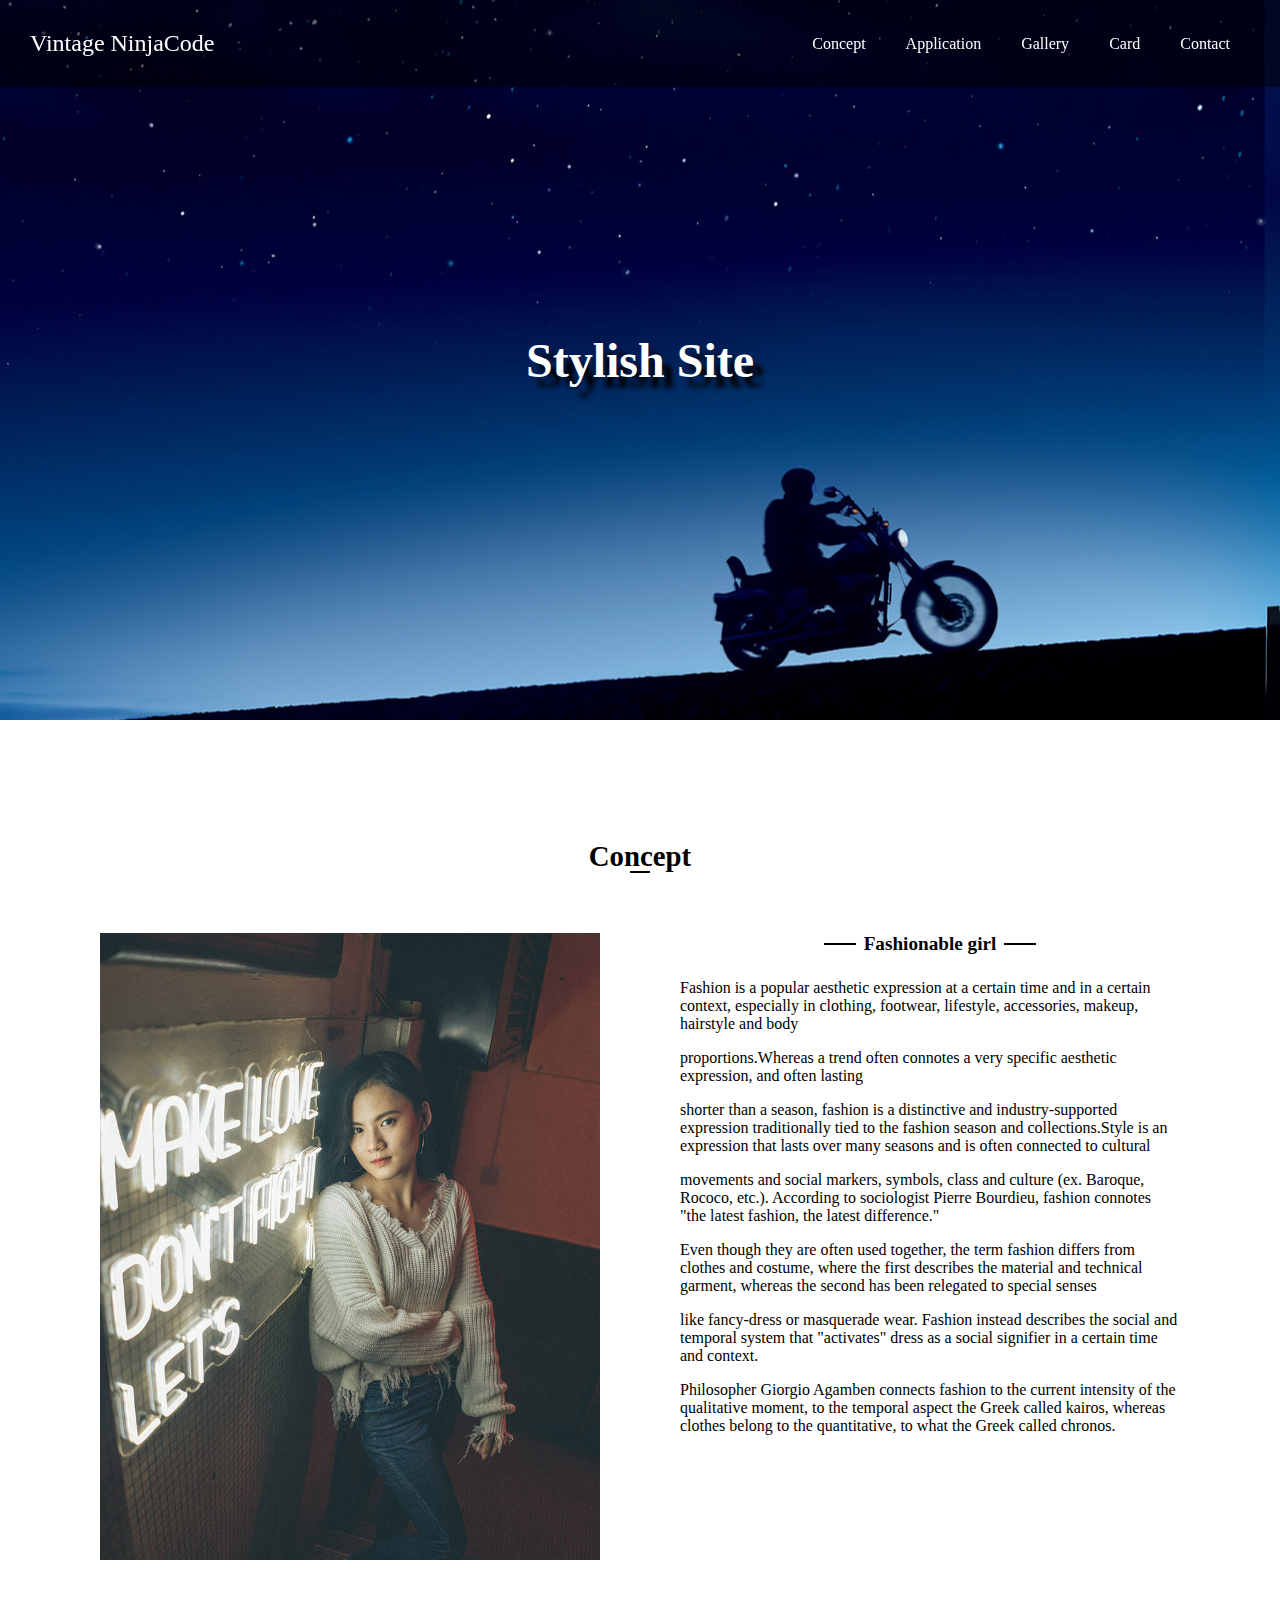
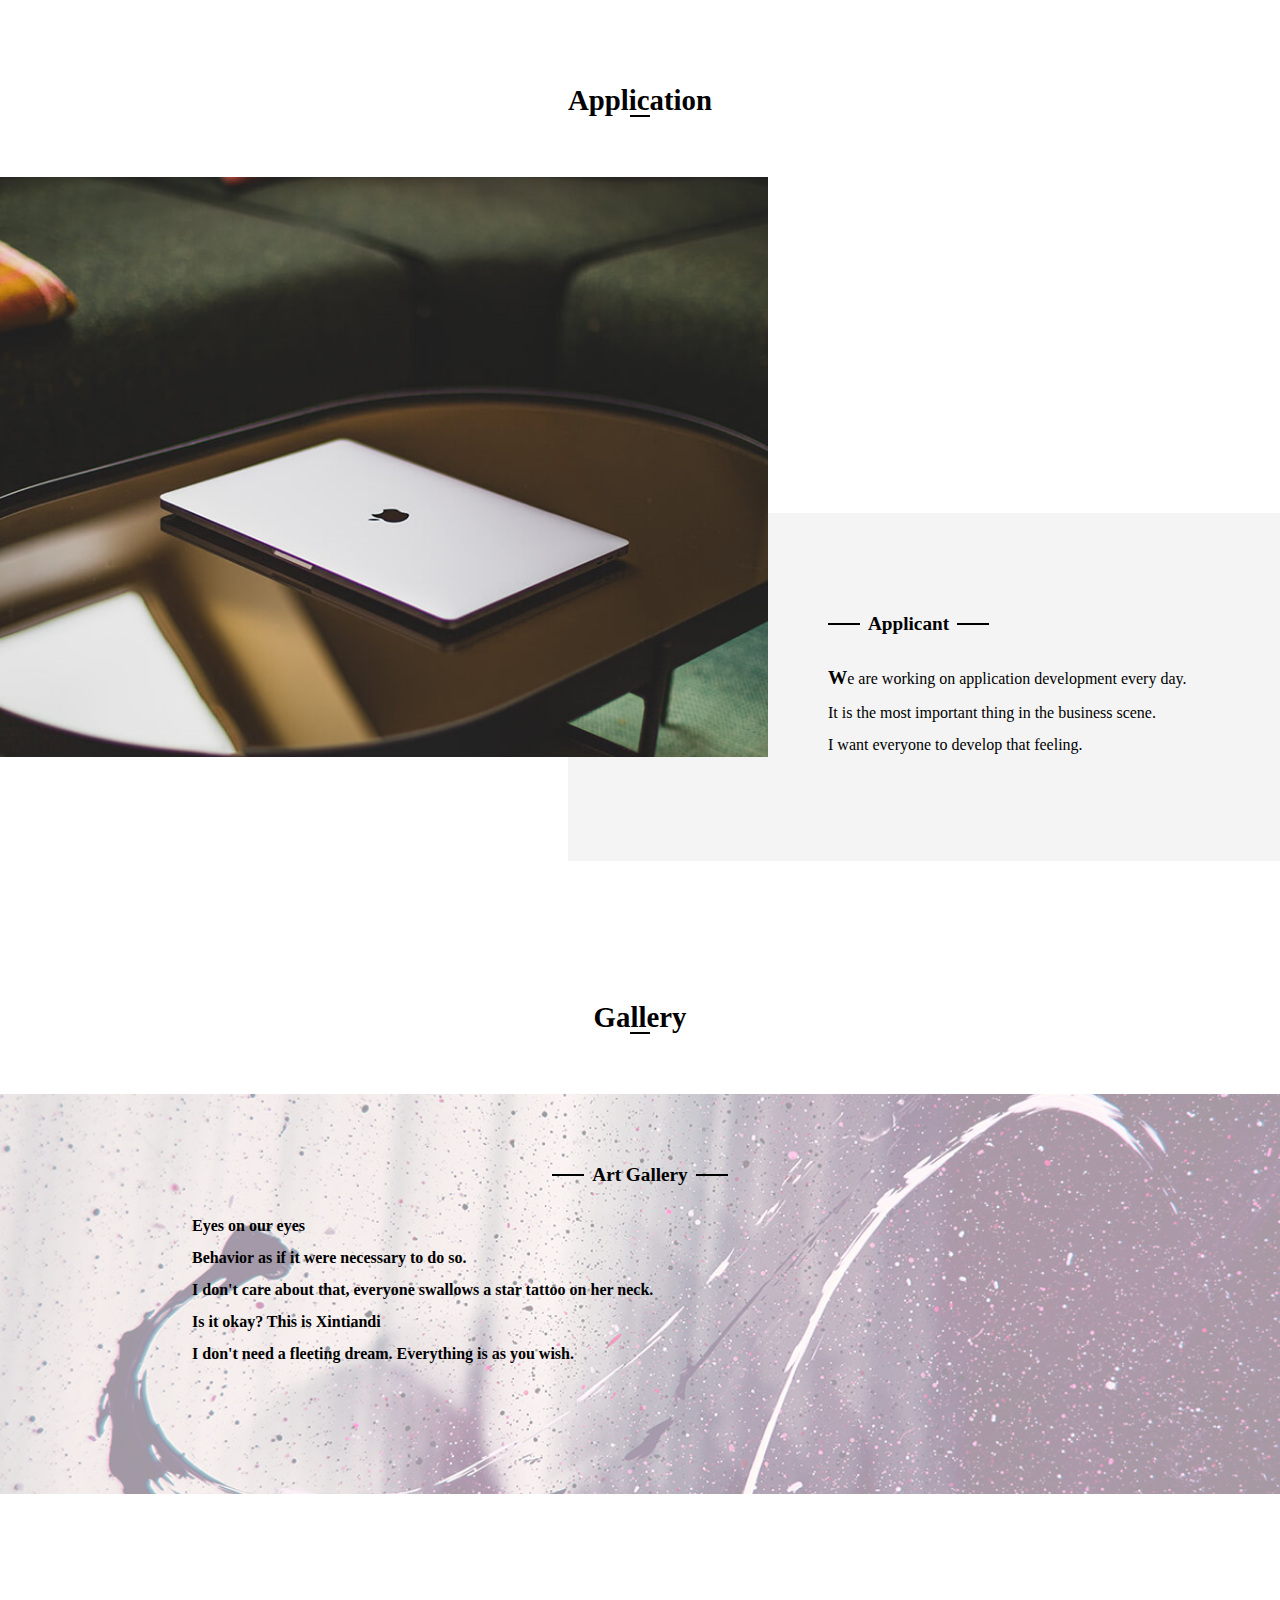
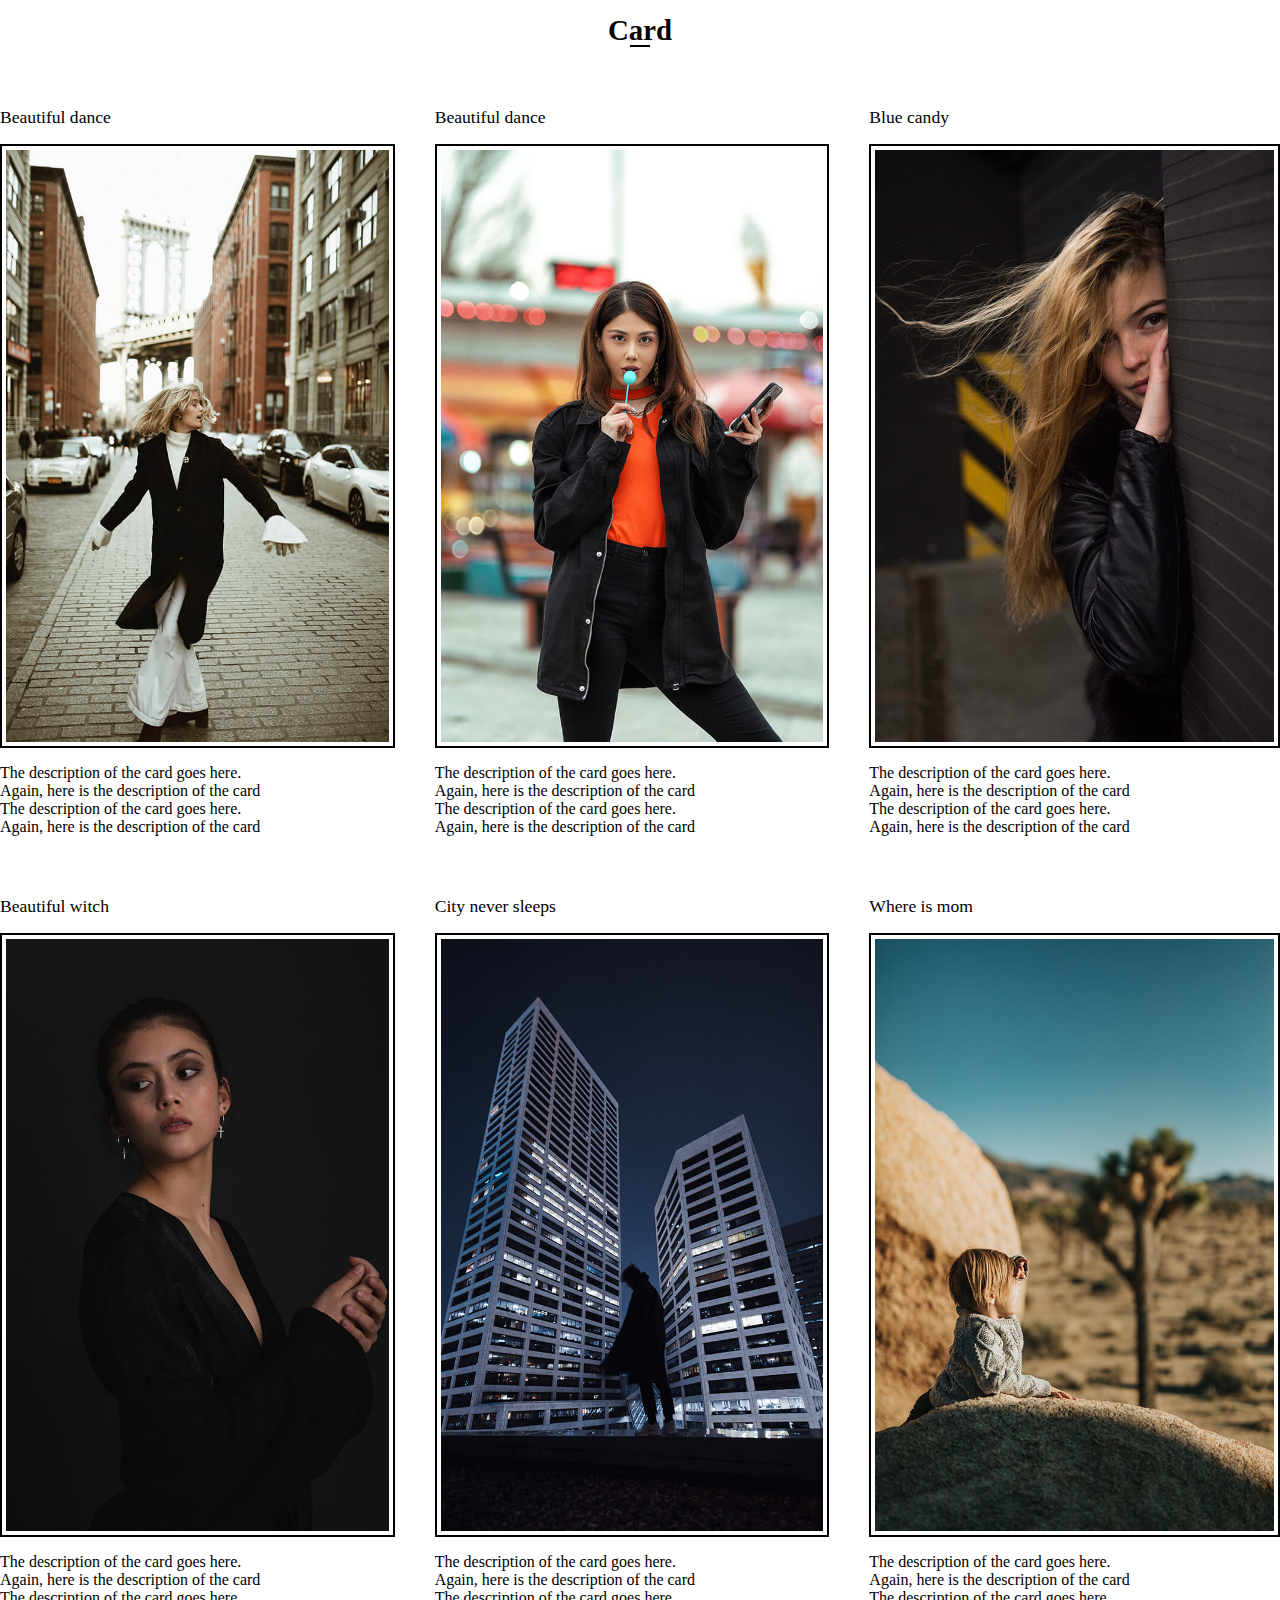
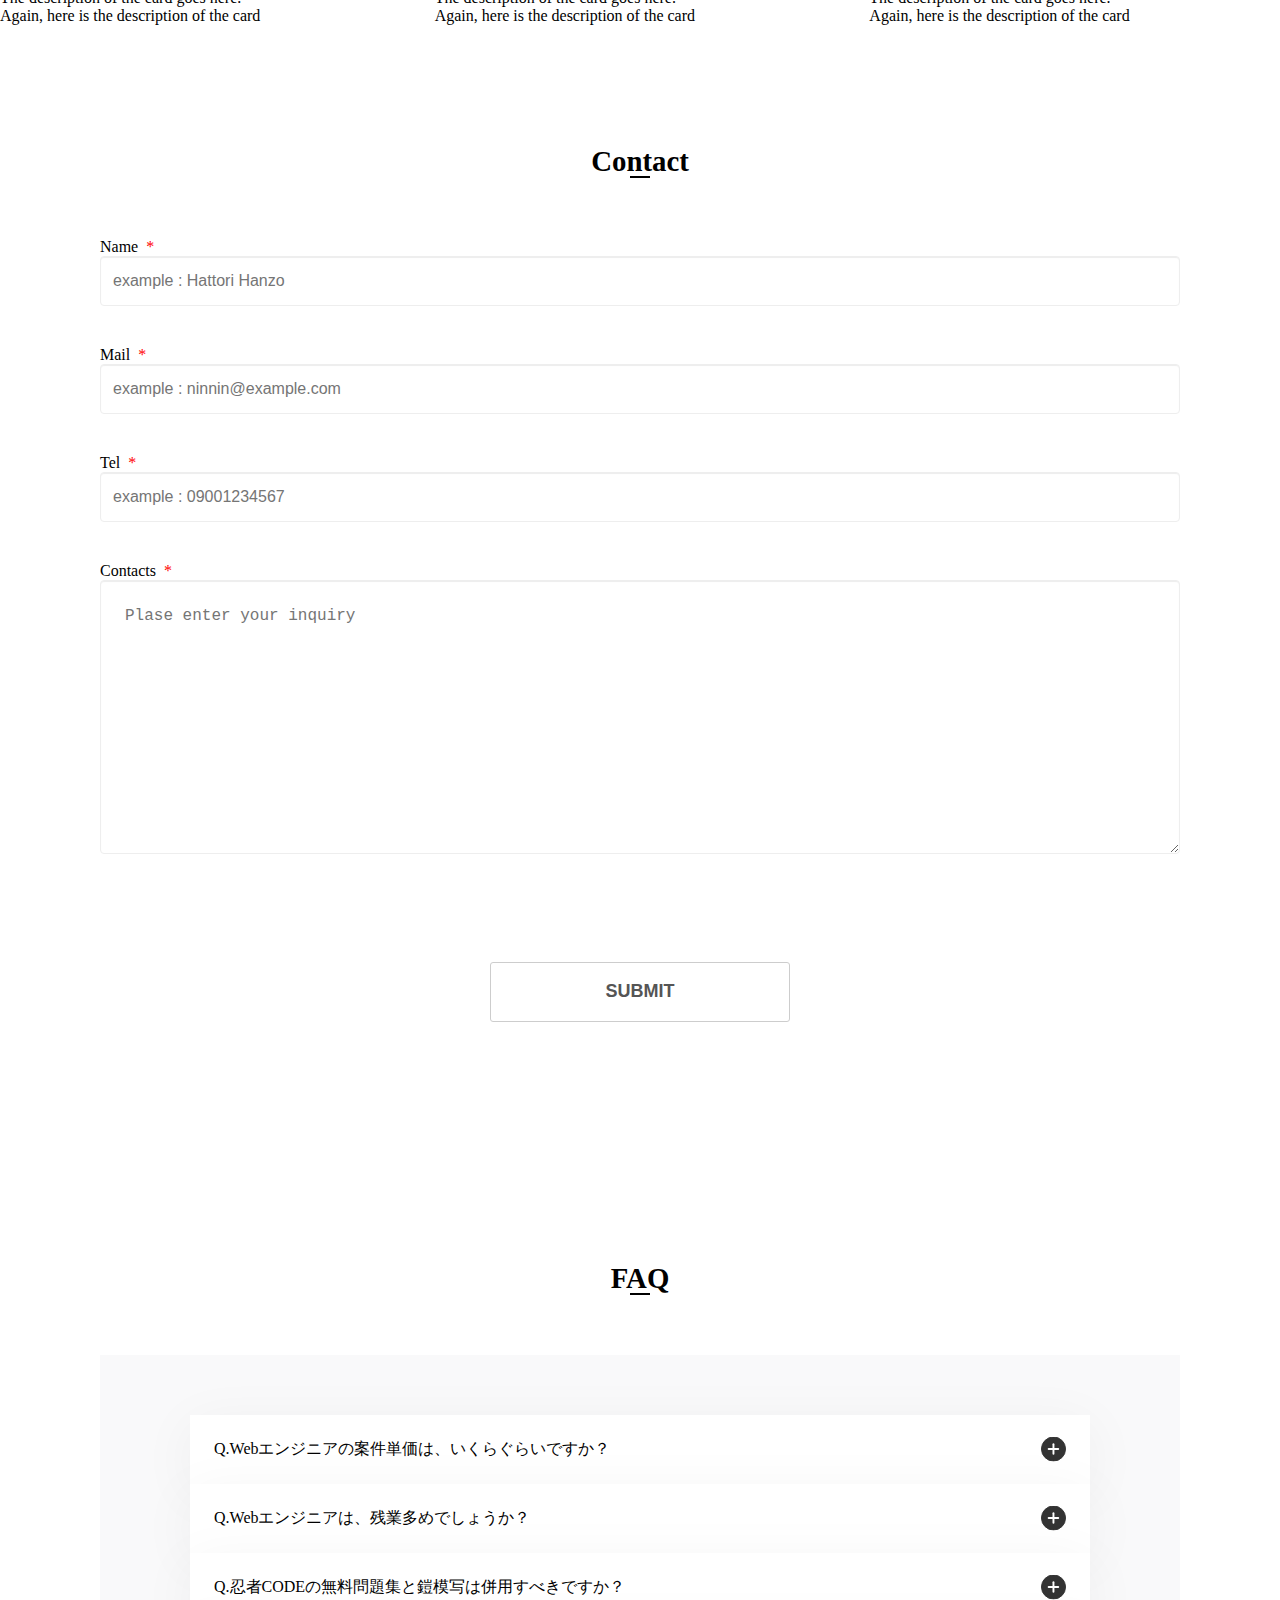
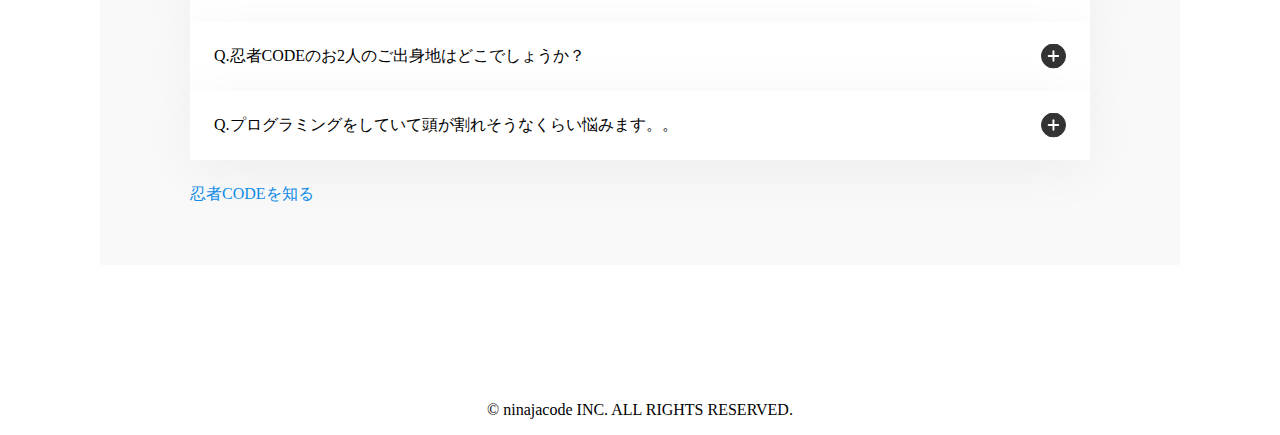
<file: dou_yoroi/index.html>
<!DOCTYPE html>
<html lang="ja">

<head>
    <title>Stylish Site</title>
    <meta charset="UTF-8">
    <meta name="viewport" content="width=device-width">

    <!-- cssへのリンク -->
    <link rel="stylesheet" type="text/css" href="./assets/css/style.css">
</head>

<body>
    <!-- -----ここから下に記述してください----- -->
    <header class="header">
        <div class="header__bg">
            <div class="header__cat">
               <div class="header__logo">
                   <a href="#">Vintage NinjaCode</a>
               </div>
               <input type="checkbox" id="hamburger">
               <label for="hamburger">
                   <span class="hamburger__icon">
                       <i></i>
                       <i></i>
                       <i></i>
                   </span>
               </label>
               <nav class="header__navi">
                   <div class="header__navi__wrap">
                       <ul class="header__navi__list">
                        <li class="header__navi__item"><a href="#concept"><span>Concept</span></a></li>
                        <li class="header__navi__item"><a href="#application"><span>Application</span></a></li>
                        <li class="header__navi__item"><a href="#gallery"><span>Gallery</span></a></li>
                        <li class="header__navi__item"><a href="#card"><span>Card</span></a></li>
                        <li class="header__navi__item"><a href="#contact"><span>Contact</span></a></li>
                       </ul>
                   </div>
               </nav>
            </div>
        </div>
    </header>
    <main>
    <section class="mainKv">
        <h1 class="mainKv__title ">Stylish Site</h1>
    </section>
    <section class="concept mainContent__cat">
        <div class="mainContent__inner">
            <h2 class="mainContent__title" id="concept">Concept</h2>
            <div class="concept__cat">
                <div class="concept__img">
                    <img src="./assets/images/main_01.jpg" alt="concept">
                </div>
                <div class="concept__text">
                    <h3 class="mainContent__subTitle">Fashionable girl</h3>
                    <div class="concept__sentence">
                        <p>Fashion is a popular aesthetic expression at a certain time and in a certain context, especially in clothing, footwear, lifestyle, accessories, makeup, hairstyle and body </p>
                        <p>proportions.Whereas a trend often connotes a very specific aesthetic expression, and often lasting </p>
                        <p>shorter than a season, fashion is a distinctive and industry-supported expression traditionally tied to the fashion season and collections.Style is an expression that lasts over many seasons and is often connected to cultural </p>
                        <p>movements and social markers, symbols, class and culture (ex. Baroque, Rococo, etc.). According to sociologist Pierre Bourdieu, fashion connotes "the latest fashion, the latest difference."</p>
                        <p>Even though they are often used together, the term fashion differs from clothes and costume, where the first describes the material and technical garment, whereas the second has been relegated to special senses</p>
                        <p>like fancy-dress or masquerade wear. Fashion instead describes the social and temporal system that "activates" dress as a social signifier in a certain time and context. </p>
                        <p>Philosopher Giorgio Agamben connects fashion to the current intensity of the qualitative moment, to the temporal aspect the Greek called kairos, whereas clothes belong to the quantitative, to what the Greek called chronos.</p>
                    </div>
                </div>
            </div>
        </div>
    </section>
    <section class="application mainContent__cat">
            <h2 class="mainContent__title" id="application">Application</h2>
        <div class="application__cat">
                <div class="application__img">
                    <div class="application__img__bg"></div>
                </div>
                <div class="application__area">
                  <div class="application__area__inner">
                    <h3 class="mainContent__subTitle">Applicant</h3>
                    <div class="application__sentence">
                        <p>We are working on application development every day.<br>
                            It is the most important thing in the business scene.<br>
                            I want everyone to develop that feeling.</p>
                    </div>
                </div>
            </div>
        </div>
    </section>
    <section class="gallery mainContent__cat">
        <h2 class="mainContent__title" id="gallery">Gallery</h2>
        <div class="gallery__cat">
            <div class="gallery__mask">
                <div class="gallery__container">
                    <h3 class="mainContent__subTitle">Art Gallery</h3>
                    <div class="gallery__sentence">
                        <h4>Eyes on our eyes</h4>
                        <p>Behavior as if it were necessary to do so.</p>
                        <p>I don't care about that, everyone swallows a star tattoo on her neck.</p>
                        <p>Is it okay? This is Xintiandi</p>
                        <p>I don't need a fleeting dream. Everything is as you wish.</p>
                    </div>
                </div>
            </div>
        </div>
    </section>
    <section class="card mainContent__cat">
        <div class="mainContent__inner">
            <h2 class="mainContent__title" id="card">Card</h2>
            <ul class="card__wrap">
                <li class="card__list">
                    <h3 class="card__title">Beautiful dance</h3>
                    <div class="card__img"><img src="./assets/images/card_01.jpg" alt="Beautiful dance" ></div>
                    <div class="card__text">
                        <p>The description of the card goes here.</p>

                        <p>Again, here is the description of the card</p>
                        
                        <p>The description of the card goes here.</p>
                        
                        <p>Again, here is the description of the card</p>
                    </div>
                </li>
                <li class="card__list">
                    <h3 class="card__title">Beautiful dance</h3>
                    <div class="card__img"><img src="./assets/images/card_02.jpg" alt="Beautiful dance"></div>
                    <div class="card__text">
                        <p>The description of the card goes here.</p>

                        <p>Again, here is the description of the card</p>
                        
                        <p>The description of the card goes here.</p>
                        
                        <p>Again, here is the description of the card</p>
                    </div>
                </li>
                <li class="card__list">
                    <h3 class="card__title">Blue candy</h3>
                    <div class="card__img"><img src="./assets/images/card_03.jpg" alt="Blue candy"></div>
                    <div class="card__text">
                        <p>The description of the card goes here.</p>

                        <p>Again, here is the description of the card</p>
                        
                        <p>The description of the card goes here.</p>
                        
                        <p>Again, here is the description of the card</p>
                    </div>
                </li>
                <li class="card__list">
                    <h3 class="card__title">Beautiful witch</h3>
                    <div class="card__img"><img src="./assets/images/card_04.jpg" alt="Beautiful witch"></div>
                    <div class="card__text">
                        <p>The description of the card goes here.</p>

                        <p>Again, here is the description of the card</p>
                        
                        <p>The description of the card goes here.</p>
                        
                        <p>Again, here is the description of the card</p>
                    </div>
                </li>
                <li class="card__list">
                    <h3 class="card__title">City never sleeps</h3>
                    <div class="card__img"><img src="./assets/images/card_05.jpg" alt="City never sleeps"></div>
                    <div class="card__text">
                        <p>The description of the card goes here.</p>

                        <p>Again, here is the description of the card</p>
                        
                        <p>The description of the card goes here.</p>
                        
                        <p>Again, here is the description of the card</p>
                    </div>
                </li>
                <li class="card__list">
                    <h3 class="card__title">Where is mom</h3>
                    <div class="card__img"><img src="./assets/images/card_06.jpg" alt="Where is mom"></div>
                    <div class="card__text">
                        <p>The description of the card goes here.</p>

                        <p>Again, here is the description of the card</p>
                        
                        <p>The description of the card goes here.</p>
                        
                        <p>Again, here is the description of the card</p>
                    </div>
                </li>
            </ul>
        </div>
    </section>
    <section class="contact mainContent__cat">
        <h2 class="mainContent__title" id="contact">Contact</h2>
        <div class="contact__cat">
            <div class="mainContent__inner">
                <form name="contact" id="valForm">
                    <dl class="contact__item">
                        <dt><label for="name" class="contact__label">Name</label></dt>
                        <dd><input type="text" name="name" id="name" placeholder="example : Hattori Hanzo" value=""></dd>
                    </dl>
                    <dl class="contact__item">
                        <dt><label for="mail" class="contact__label">Mail</label></dt>
                        <dd><input type="email" name="mail" id="mail" placeholder="example : ninnin@example.com" value=""></dd>
                    </dl>
                    <dl class="contact__item">
                        <dt><label for="tel" class="contact__label">Tel</label></dt>
                        <dd><input type="tel" name="tel" id="tel" placeholder="example : 09001234567" value=""> </dd>
                    </dl>
                    <dl class="contact__item">
                        <dt><label for="contact" class="contact__label">Contacts</label></dt>
                        <dd><textarea name="textarea" id="textarea" placeholder="Plase enter your inquiry" cols="30" rows="10" value=""></textarea></dd>
                    </dl>
                    <button class="contact__btn">SUBMIT</button>
                 </form>
            </div>
        </div>
    </section>
    <section class="faq mainContent__cat">
        <div class="mainContent__inner">
            <h2 class="mainContent__title" id="faq">FAQ</h2>
            <div class="faq-inner">
                <input class="faq-checkbox" type="checkbox" id="faqCheckBox01">
                <label class="faq-label" for="faqCheckBox01">Q.Webエンジニアの案件単価は、いくらぐらいですか？</label>
                <div class="faq-accordion">
                    <p class="faq-answer">
                        A.Web制作会社での案件単価は、平均して3,000円と言われています。
                    </p>
                </div>
                <input class="faq-checkbox" type="checkbox" id="faqCheckBox02">
                <label class="faq-label" for="faqCheckBox02">Q.Webエンジニアは、残業多めでしょうか？</label>
                <div class="faq-accordion">
                    <p class="faq-answer">
                        A.案件ベースで残業が発生するかと思います。<br>
                        繁忙期は特に月100時間残業など珍しくないかと思います。
                    </p>
                </div>
                <input class="faq-checkbox" type="checkbox" id="faqCheckBox03">
                <label class="faq-label" for="faqCheckBox03">Q.忍者CODEの無料問題集と鎧模写は併用すべきですか？</label>
                <div class="faq-accordion">
                    <p class="faq-answer">
                        A.仰る通り、鎧模写と忍者CODE無料問題集は併用すべきです。<br>
                        レベルの上がり方が2倍は違うと思います。実務問題に慣れる事が近道です。
                    </p>
                </div>
                <input class="faq-checkbox" type="checkbox" id="faqCheckBox04">
                <label class="faq-label" for="faqCheckBox04">Q.忍者CODEのお2人のご出身地はどこでしょうか？</label>
                <div class="faq-accordion">
                    <p class="faq-answer">
                        A.1人が九州の長崎、もう1人が大阪でございます。<br>
                        現在は、東京・神奈川で活動しております。
                    </p>
                </div>
                <input class="faq-checkbox" type="checkbox" id="faqCheckBox05">
                <label class="faq-label" for="faqCheckBox05">Q.プログラミングをしていて頭が割れそうなくらい悩みます。。</label>
                <div class="faq-accordion">
                    <p class="faq-answer">
                        A.30分〜1時間、悩んで分からない事は忍者CODEに聞いて解決しましょう。<br>
                        その為に、SNSを使っているのでから。
                    </p>
                </div>
                <input class="modal-checkbox" type="checkbox" id="modalBox">
                <label data-modal="trigger" for="modalBox"></label>
                <section class="faq-modal">
                    <div class="faq-modal__overlay"></div>
                    <div class="faq-modal__content">
                      <div class="faq-modal__content__title">
                        <h2>忍者CODE</h2>
                      </div>
                      <div class="faq-modal__content__discription">
                        <p>
                            忍者CODEは2020年1月に制作会社で知り合った、あまり仲の良くない2人が一念発起して始めた問題集サイトである。<br><br>
                            2人の経歴は、不動産営業マン・レンタカーの受付兼洗車要員。<br>
                            どういう縁でか意気投合し今では、毎日電話をしている仲である。<br><br>
                            無料問題集もアップデートしつつ、今後Web制作を本気で学びたい人にとって分かりやすいに軸を置いたアカデミーなども展開して行こうと思います。
                        </p>
                      </div>
                    </div>
                </section>
            </div>
        </div>
      </section>
            </div>
        </div>
        </section>
        
    <footer class="footer">
        <p>© ninajacode INC. ALL RIGHTS RESERVED.</p>
    </footer>
    </main>
    
    <!-- scriptエリア -->
    <!-- jquery cdn読み込み -->
    <script src="https://code.jquery.com/jquery-3.3.1.js"></script>
    <script>
        $(function(){
            // スムーズスクロール
    let runScroll = function() {
    $('a[href^="#"]').click(function() {
        // スクロールの速度
        let speed = 400; // ミリ秒で記述
        let href = $(this).attr("href");
        let target = $(href == "#" || href == "" ? 'html' : href);
        let position = target.offset().top - 100;
        $('body,html').animate({
          scrollTop: position
        }, speed, 'swing');
        return false;
      });
    };

    let unlockCheckBox = function() {
        let $trigger = $('.header__navi a');
        let $target = $('input[type="checkbox"]');
        $trigger.click(function() {
            $target.prop('checked', false);
        });
    };
    // Document Ready
        runScroll();
        unlockCheckBox();
    });
</script>
    

    </script>

</body>

</html>
</file>
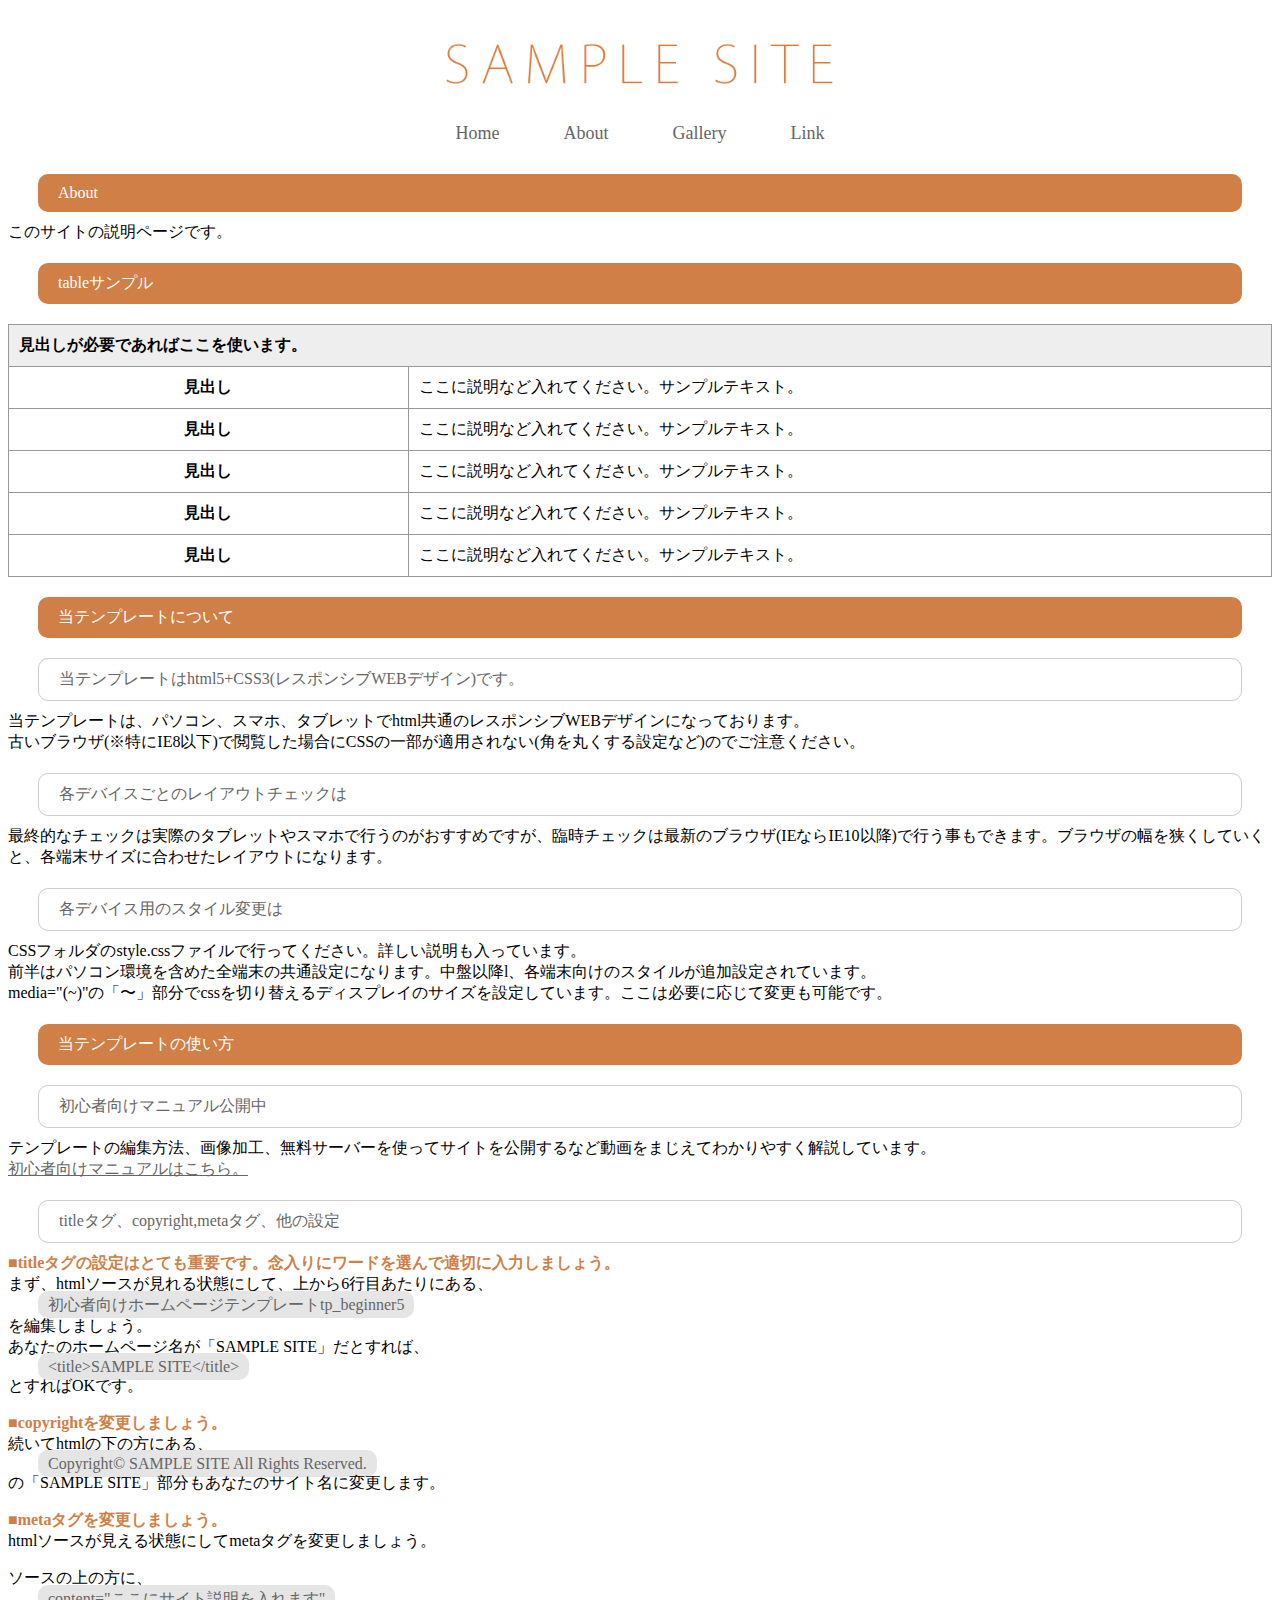
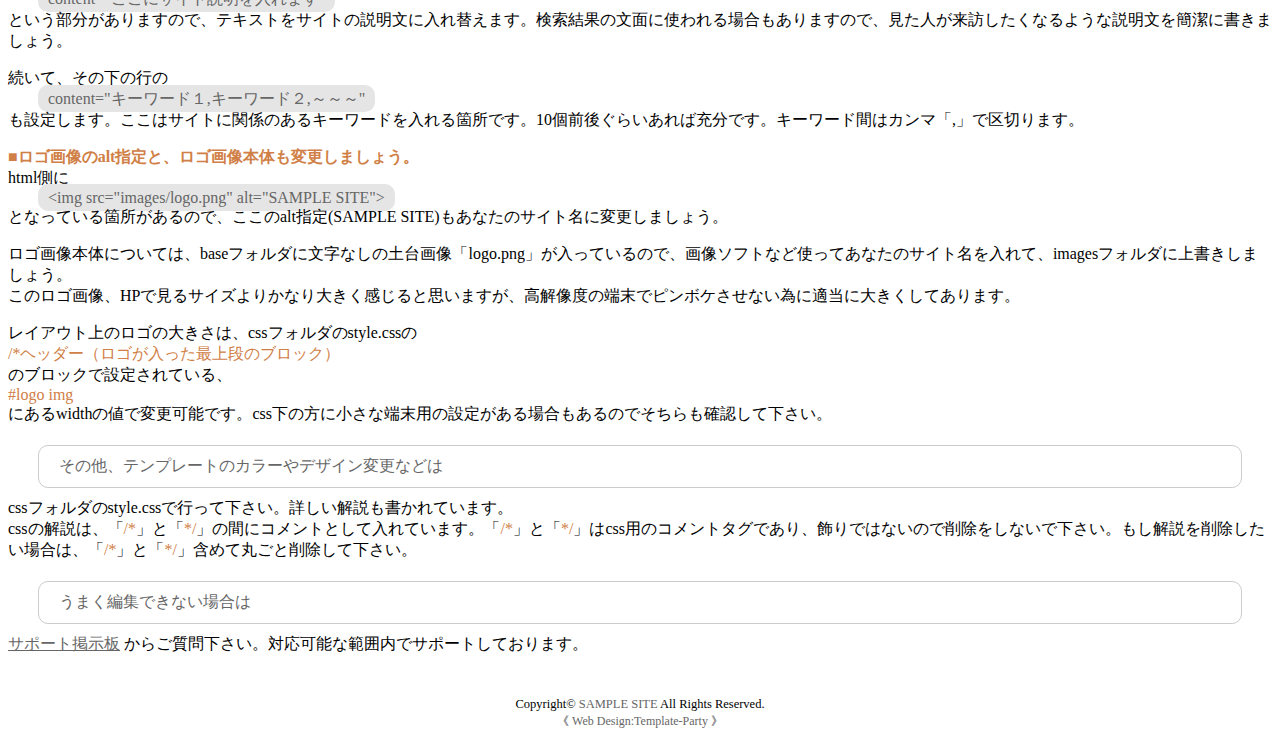
<file: sample.site/about.html>
<!DOCTYPE html>
<html lang="ja">
    <head>
        <meta charset="UTF-8">
        <meta http-equiv="X-UA-Compatible" content="IE=edge">

        <title>初心者向けホームページテンプレートtp_beginner5</title>
        <meta name="viewport"  content="width=device-width, initial-scaale=1">
        <meta name="description" content="ここにサイトの説明を入れます">
        <meta name="keywords" content="キーワード1,キーワード2,キーワード3,キーワード4,キーワード5">
        <link rel="stylesheet" href="style3.css">
    </head>   
    <body>
           <div id="container">
               <header>
                <h1><img class="logo" src="images/logo.png" alt="logo"></h1>
                   <h1 id="logo"><a href="Home解答.html"></a></h1>
               </header>
               <nav id="menubar">
                   <ul>
                       <li>
                           <a href="Home解答.html">Home</a>
                        </li>
                        <li>
                            <a href="#">About</a>
                        </li>
                        <li>
                            <a href="gallery.html">Gallery</a>
                        </li>
                        <li>
                            <a href="link.html">Link</a>
                        </li>
                   </ul>
               </nav>
               <div id="contents">
                   <section>
                       <h2>About</h2>
                       <p>このサイトの説明ページです。</p>
                       <h2>tableサンプル</h2>
                       <table class="ta1" border="1">
                           <caption>見出しが必要であればここを使います。</caption>
                           <tbody>
                               <tr>
                                   <th>見出し</th>
                                   <td>ここに説明など入れてください。サンプルテキスト。</td>
                               </tr>
                               <tr>
                                   <th>見出し</th>
                                   <td>ここに説明など入れてください。サンプルテキスト。</td>
                               </tr>
                               <tr>
                                   <th>見出し</th>
                                   <td>ここに説明など入れてください。サンプルテキスト。</td>
                               </tr>
                               <tr>
                                   <th>見出し</th>
                                   <td>ここに説明など入れてください。サンプルテキスト。</td>
                               </tr>
                               <tr>
                                   <th>見出し</th>
                                   <td>ここに説明など入れてください。サンプルテキスト。</td>
                               </tr>
                           </tbody>
                       </table>
                   </section>
                   <section id="about">
                       <h2>当テンプレートについて</h2>
                       <h3>当テンプレートはhtml5+CSS3(レスポンシブWEBデザイン)です。</h3>
                       <p>
                           当テンプレートは、パソコン、スマホ、タブレットでhtml共通のレスポンシブWEBデザインになっております。
                           <br>
                           古いブラウザ(※特にIE8以下)で閲覧した場合にCSSの一部が適用されない(角を丸くする設定など)のでご注意ください。
                       </p>
                       <h3>各デバイスごとのレイアウトチェックは</h3>
                       <p>
                            最終的なチェックは実際のタブレットやスマホで行うのがおすすめですが、臨時チェックは最新のブラウザ(IEならIE10以降)で行う事もできます。ブラウザの幅を狭くしていくと、各端末サイズに合わせたレイアウトになります。
                       </p>
                       <h3>各デバイス用のスタイル変更は</h3>
                       <p>
                            CSSフォルダのstyle.cssファイルで行ってください。詳しい説明も入っています。
                            <br>
                            前半はパソコン環境を含めた全端末の共通設定になります。中盤以降l、各端末向けのスタイルが追加設定されています。
                            <br>
                             media="(~)"の「〜」部分でcssを切り替えるディスプレイのサイズを設定しています。ここは必要に応じて変更も可能です。
                       </p>
                   </section>
                   <section>
                       <h2>当テンプレートの使い方</h2>
                       <h3>初心者向けマニュアル公開中</h3>
                       <p>
                           テンプレートの編集方法、画像加工、無料サーバーを使ってサイトを公開するなど動画をまじえてわかりやすく解説しています。
                           <br>
                           <a href="https://template-party.com/tips/index_beginner.html" target="_blank">初心者向けマニュアルはこちら。</a>
                       </p>
                       <h3>titleタグ、copyright,metaタグ、他の設定</h3>
                       <p>
                           <strong class="color1">■titleタグの設定はとても重要です。念入りにワードを選んで適切に入力しましょう。</strong>
                           <br>
                           まず、htmlソースが見れる状態にして、上から6行目あたりにある、
                           <br>
                           <span class="look"><tittle>初心者向けホームページテンプレートtp_beginner5</tittle></span>
                           <br>
                           を編集しましょう。
                           <br>
                           
                           あなたのホームページ名が「SAMPLE SITE」だとすれば、  
                           <br>
                           <span class="look">&lt;title&gt;SAMPLE SITE&lt;/title&gt;</span>
                           <br>
                           
                           とすればOKです。
                       </p>
                       <p>
                           <strong class="color1">■copyrightを変更しましょう。</strong>
                           <br>
                           
                           続いてhtmlの下の方にある、 
                           <br>
                           <span class="look">Copyright© SAMPLE SITE All Rights Reserved.</span>
                           <br>
                           
                           の「SAMPLE SITE」部分もあなたのサイト名に変更します。
                       </p>
                       <p>
                           <strong  class="color1">■metaタグを変更しましょう。</strong>
                           <br>
                           
                           htmlソースが見える状態にしてmetaタグを変更しましょう。
                       </p>
                       <p>
                           
                           ソースの上の方に、 
                           <br>
                           <span class="look">content="ここにサイト説明を入れます"</span>
                           <br>
                           
                           という部分がありますので、テキストをサイトの説明文に入れ替えます。検索結果の文面に使われる場合もありますので、見た人が来訪したくなるような説明文を簡潔に書きましょう。
                       </p>
                       <p>
                           
                           続いて、その下の行の   
                           <br>
                           <span class="look">content="キーワード１,キーワード２,～～～"</span>
                           <br>
                           
                           も設定します。ここはサイトに関係のあるキーワードを入れる箇所です。10個前後ぐらいあれば充分です。キーワード間はカンマ「,」で区切ります。 
                       </p>
                       <p>
                           <strong class="color1">■ロゴ画像のalt指定と、ロゴ画像本体も変更しましょう。</strong>
                           <br>
                           html側に 
                           <br>
                           <span class="look">&lt;img src="images/logo.png" alt="SAMPLE SITE"&gt;</span>
                           <br>
                           
                           となっている箇所があるので、ここのalt指定(SAMPLE SITE)もあなたのサイト名に変更しましょう。
                       </p>
                       <p>
                           
                           ロゴ画像本体については、baseフォルダに文字なしの土台画像「logo.png」が入っているので、画像ソフトなど使ってあなたのサイト名を入れて、imagesフォルダに上書きしましょう。  
                           <br>
                           
                           このロゴ画像、HPで見るサイズよりかなり大きく感じると思いますが、高解像度の端末でピンボケさせない為に適当に大きくしてあります。 
                       </p>
                       <p>
                           
                           レイアウト上のロゴの大きさは、cssフォルダのstyle.cssの 
                           <br>
                           <span class="color1">/*ヘッダー（ロゴが入った最上段のブロック）</span>
                           <br>
                           
                           のブロックで設定されている、
                           <br>
                           <span class="color1">#logo img</span>
                           <br>
                           
                           にあるwidthの値で変更可能です。css下の方に小さな端末用の設定がある場合もあるのでそちらも確認して下さい。
                       </p>
                       <h3>その他、テンプレートのカラーやデザイン変更などは</h3>
                       <p>
                           cssフォルダのstyle.cssで行って下さい。詳しい解説も書かれています。
                           <br>
                           
                           cssの解説は、「<span class="color1">/*</span>」と「<span class="color1">*/</span>」の間にコメントとして入れています。「<span class="color1">/*</span>」と「<span class="color1">*/</span>」はcss用のコメントタグであり、飾りではないので削除をしないで下さい。もし解説を削除したい場合は、「<span class="color1">/*</span>」と「<span class="color1">*/</span>」含めて丸ごと削除して下さい。 
                       </p>
                       <h3>うまく編集できない場合は</h3>
                       <p>
                           <a href="https://template-party.com/bbs/">サポート掲示板</a>
                           からご質問下さい。対応可能な範囲内でサポートしております。
                       </p>
                   </section>
               </div>
               <!--/contents--> 
               <footer>
                   <small>
                       Copyright© 
                      <a href="Home解答.html">SAMPLE SITE</a>
                      All Rights Reserved.<br>
                   </small>
                   <span class="pr">
                       《
                       <a href="https://template-party.com/" target="_blank">Web Design:Template-Party</a>
                       》
                   </span>
               </footer>     
           </div>  
           <!--/container-->
    </body>
</html>
</file>
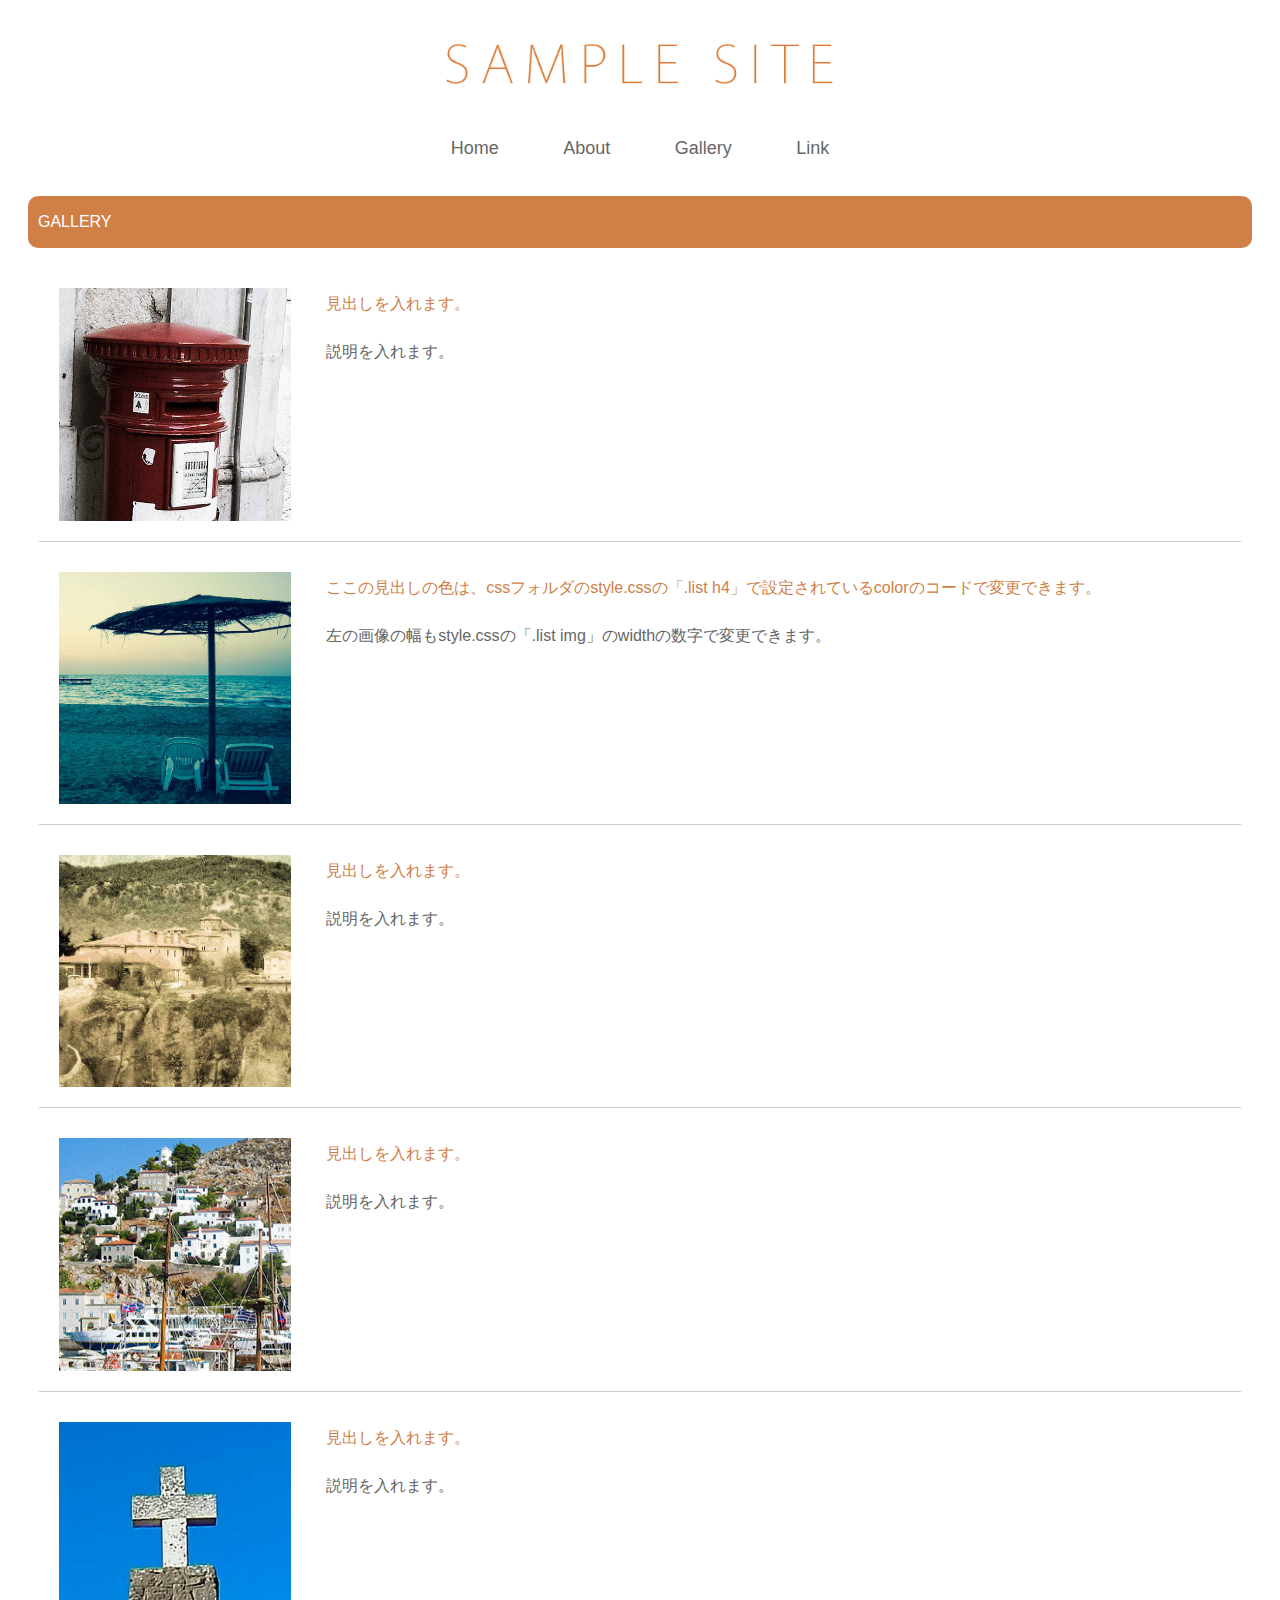
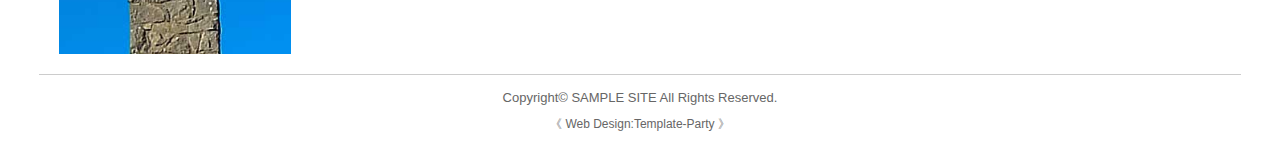
<file: sample.site/gallery.html>
<!DOCTYPE html>
<html lang="ja">
    <head>
        <meta charset="UTF-8">
        <meta http-equiv="X-UA-Compatible"  content="IE=edge">
        <title>初心者向けホームページテンプレートtp_beginner5</title>
        <meta name="viewport"  content="width=device-width, initial-scaale=1">
        <meta name="description" content="ここにサイト説明を入れます">
        <meta name="keywords" content="キーワード1,キーワード2,キーワード3,キーワード4,キーワード5">
        <link rel="stylesheet" href="style4.css">
        <!--[if lt IE 9]>
<script src="https://oss.maxcdn.com/html5shiv/3.7.2/html5shiv.min.js"></script>
<script src="https://oss.maxcdn.com/respond/1.4.2/respond.min.js"></script>
<![endif]-->
     </head>
     <body>
        <div id="container">
            <header>
             <h1><img class="logo" src="images/logo.png" alt="logo"></h1>
                <h1 id="logo"><a href="Home解答.html"></a></h1>
            </header>
            <nav id="menubar">
                <ul>
                    <li>
                        <a href="Home解答.html">Home</a>
                     </li>
                     <li>
                         <a href="about解答.html">About</a>
                     </li>
                     <li>
                         <a href="#">Gallery</a>
                     </li>
                     <li>
                         <a href="link.html">Link</a>
                     </li>
                </ul>
            </nav>
        </header>
        </div>
        <section>
            <h2>GALLERY</h2>
            <div class="list">
                <img src="images/sample1.jpg" alt="郵便受けの画像">
                <h4>見出しを入れます。</h4>
                <p>説明を入れます。</p>
            </div>
            <div class="list">
                <img src="images/sample2.jpg" alt="海辺の画像">
                <h4>ここの見出しの色は、cssフォルダのstyle.cssの「.list h4」で設定されているcolorのコードで変更できます。</h4>
                    <p>左の画像の幅もstyle.cssの「.list img」のwidthの数字で変更できます。</p>
            </div>
            <div class="list">
                <img src="images/sample3.jpg" alt="古民家の画像">
                <h4>見出しを入れます。</h4>
                        <p>説明を入れます。</p>
            </div>
            <div class="list">
                <img src="images/sample4.jpg" alt="街並みの画像">
                <h4>見出しを入れます。</h4>
                 <p>説明を入れます。</p>
            </div>
            <div class="list">  
                <img src="images/sample5.jpg" alt="十字架の画像">
                <h4>見出しを入れます。</h4>
                 <p>説明を入れます。</p>
            </div>
        </section> 
        <footer>
                Copyright© 
                <a href="Home解答.html">SAMPLE SITE </a>  All Rights Reserved. <br>
            <span class="pr">
                《
                <a href="#" >Web Design:Template-Party</a>
                》
            </span>
        </footer>
     </body>
</html>
</file>
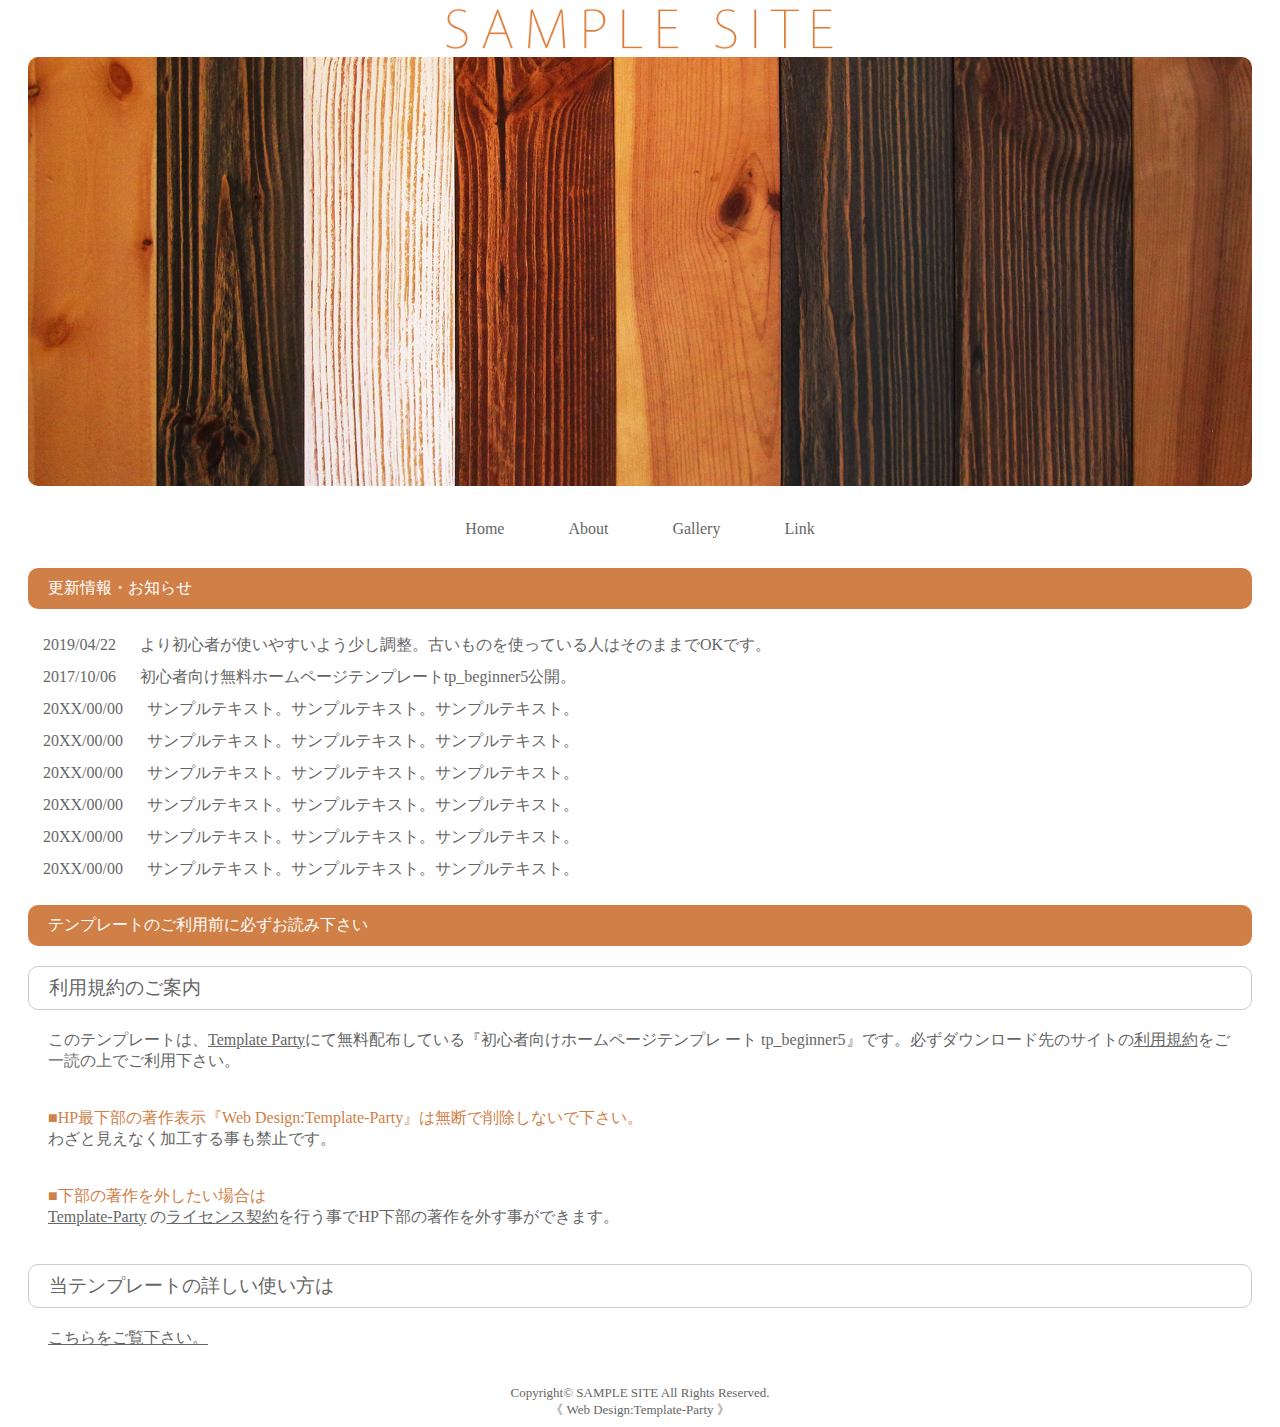
<file: sample.site/Home.html>
<!DOCTYPE html>
<html lang="ja">
<head>
    <meta charset="UTF-8">
    <meta name="viewport" content="width=device-width, initial-scale=1.0">
    <title>TEST1解答</title>
<link rel="stylesheet" href="style2.css">
</head>
<body>
        <div class="container">
        <header>
            <h1><img class="logo" src="images/logo.png" alt="logo"></h1>
            <img class="mainimg" src="images/mainimg.jpg" alt="ヘッダーの画像">
        </header>
        <nav>
            <ul>
                <li><a href="#">Home</a></li>
                <li><a href="about.html">About</a></li>
                <li><a href="gallery.html">Gallery</a></li>
                <li><a href="link.html">Link</a></li>
            </ul>
        </nav>
        <section>
            <h2>更新情報・お知らせ </h2>
            <ul>
                <li><span class="date">2019/04/22</span>
                    より初心者が使いやすいよう少し調整。古いものを使っている人はそのままでOKです。</li>
                    <li><span class="date">2017/10/06</span>
                        初心者向け無料ホームページテンプレートtp_beginner5公開。</li>
                        <li><span class="date">20XX/00/00</span>
                            サンプルテキスト。サンプルテキスト。サンプルテキスト。</li>
                        <li><span class="date">20XX/00/00</span>
                            サンプルテキスト。サンプルテキスト。サンプルテキスト。</li>
                        <li><span class="date">20XX/00/00</span>
                            サンプルテキスト。サンプルテキスト。サンプルテキスト。</li>
                        <li><span class="date">20XX/00/00</span>
                            サンプルテキスト。サンプルテキスト。サンプルテキスト。</li>
                        <li><span class="date">20XX/00/00</span>
                            サンプルテキスト。サンプルテキスト。サンプルテキスト。</li>
                        <li><span class="date">20XX/00/00</span>
                            サンプルテキスト。サンプルテキスト。サンプルテキスト。</li>
            </ul>
        </section>
        <section>
            <h2>テンプレートのご利用前に必ずお読み下さい</h2>
            <h3>利用規約のご案内</h3>
            <p>
                このテンプレートは、<a href="#">Template Party</a>にて無料配布している『初心者向けホームページテンプレ
                ート tp_beginner5』です。必ずダウンロード先のサイトの<a href="#">利用規約</a>をご一読の上でご利用下さい。
            </p>
            <p>
                <span class="point">■HP最下部の著作表示『Web Design:Template-Party』は無断で削除しないで下さい。</span>
                <br>
                わざと見えなく加工する事も禁止です。
            </p>
            <p>
                <span class="point">■下部の著作を外したい場合は</span>
                <br>
            <a href="#">Template-Party</a> の<a href="#">ライセンス契約</a>を行う事でHP下部の著作を外す事ができます。
            </p>
            <h3>当テンプレートの詳しい使い方は</h3>
            <p>
                <a href="#">こちらをご覧下さい。</a>
            </p>
        </section>
        <footer>
            Copyright© 
                <a href="Home解答.html">SAMPLE SITE </a>  All Rights Reserved. <br>
            <span class="pr">
                《
                <a href="#" >Web Design:Template-Party</a>
                》
            </span>
        </footer>
      </div>
</body>
</html>
</file>
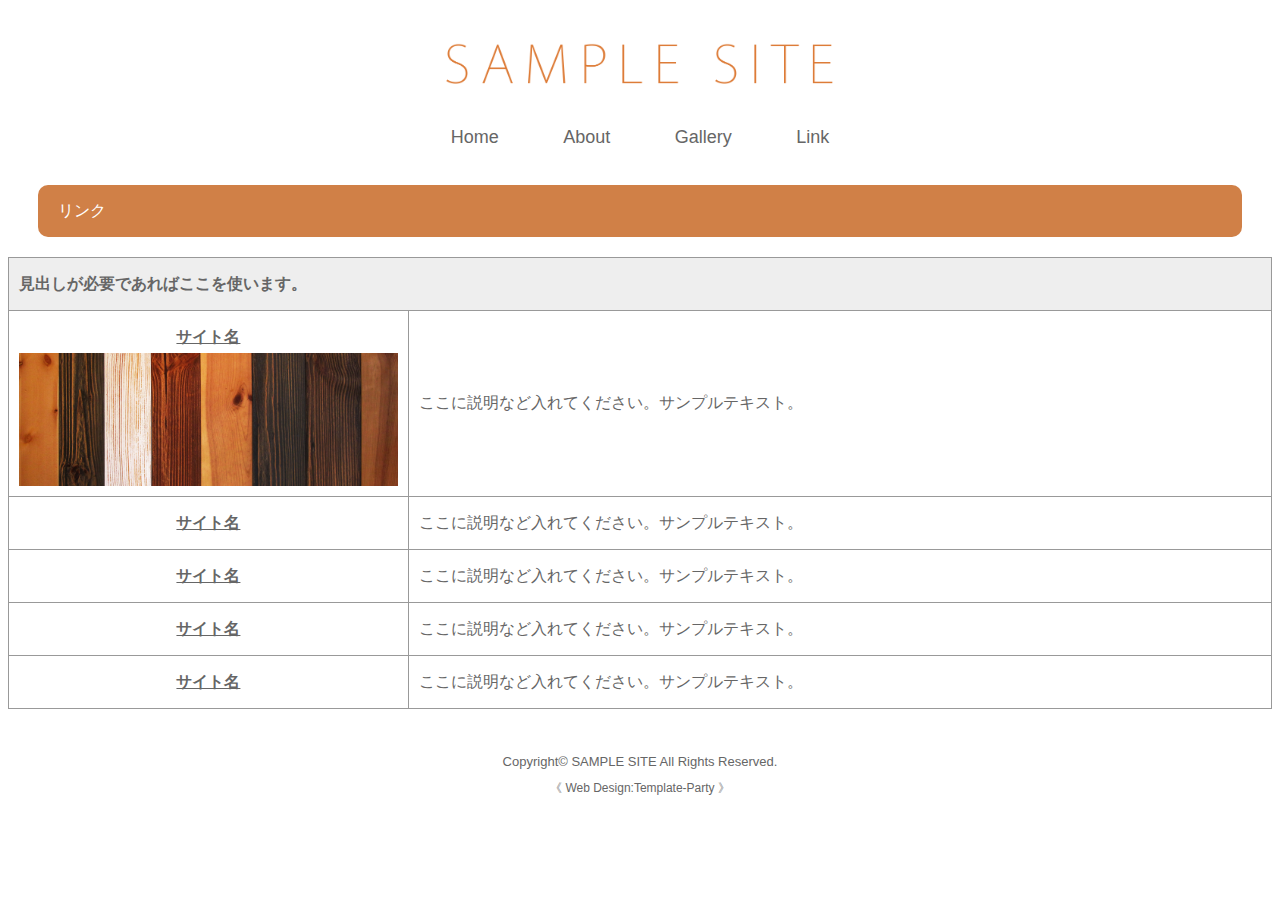
<file: sample.site/link.html>
<!DOCTYPE html>
<html lang="ja">
    <head>
        <meta charset="UTF-8">
        <meta http-equiv="X-UA-Compatible"  content="IE=edge">
        <title>初心者向けホームページテンプレートtp_beginner5</title>
        <meta name="viewport"  content="width=device-width, initial-scaale=1">
        <meta name="description" content="ここにサイト説明を入れます">
        <meta name="keywords" content="キーワード1,キーワード2,キーワード3,キーワード4,キーワード5">
        <link rel="stylesheet" href="style5.css">
        <!--[if lt IE 9]>
            <script src="https://oss.maxcdn.com/html5shiv/3.7.2/html5shiv.min.js"></script>
            <script src="https://oss.maxcdn.com/respond/1.4.2/respond.min.js"></script>
            <![endif]-->
    </head>
    <body>
        <div id="container">
            <header>
             <h1><img class="logo" src="images/logo.png" alt="logo"></h1>
                <h1 id="logo"><a href="Home解答.html"></a></h1>
            </header>
            <nav id="menubar">
                <ul>
                    <li>
                        <a href="Home解答.html">Home</a>
                     </li>
                     <li>
                         <a href="about解答.html">About</a>
                     </li>
                     <li>
                         <a href="gallery.html">Gallery</a>
                     </li>
                     <li>
                         <a href="#">Link</a>
                     </li>
                </ul>
            </nav>
        </header>
        </div>
        <section>
            <h2>リンク</h2>
            <table class="ta1"  border="1">
                <caption>見出しが必要であればここを使います。</caption>
                <tbody> 
                    <tr>
                        <th>
                            <a hrer="#">サイト名</a>
                        <br>
                        <img class="mainimg"><img src="images/mainimg.jpg" alt="ヘッダー画像"> 
                    </th>
                        <td> ここに説明など入れてください。サンプルテキスト。</td>
                    </tr>
                    <tr>
                        <th><a hrer="#">サイト名</a></th>
                        <td>ここに説明など入れてください。サンプルテキスト。</td>
                    </tr>
                    <tr>
                        <th><a hrer="#">サイト名</a></th>
                        <td>ここに説明など入れてください。サンプルテキスト。</td>
                    </tr>
                    <tr>
                        <th><a hrer="#">サイト名</a></th>
                        <td>ここに説明など入れてください。サンプルテキスト。</td>
                    </tr>
                    <tr>
                        <th><a hrer="#">サイト名</a></th>
                        <td>ここに説明など入れてください。サンプルテキスト。</td>
                    </tr>
                </tbody>
            </table>
        <footer>
                Copyright© 
                <a href="Home解答.html">SAMPLE SITE </a>  All Rights Reserved. <br>
            <span class="pr">
                《
                <a href="#" >Web Design:Template-Party</a>
                》
            </span>
        </footer>
     </body>
</html>
</file>
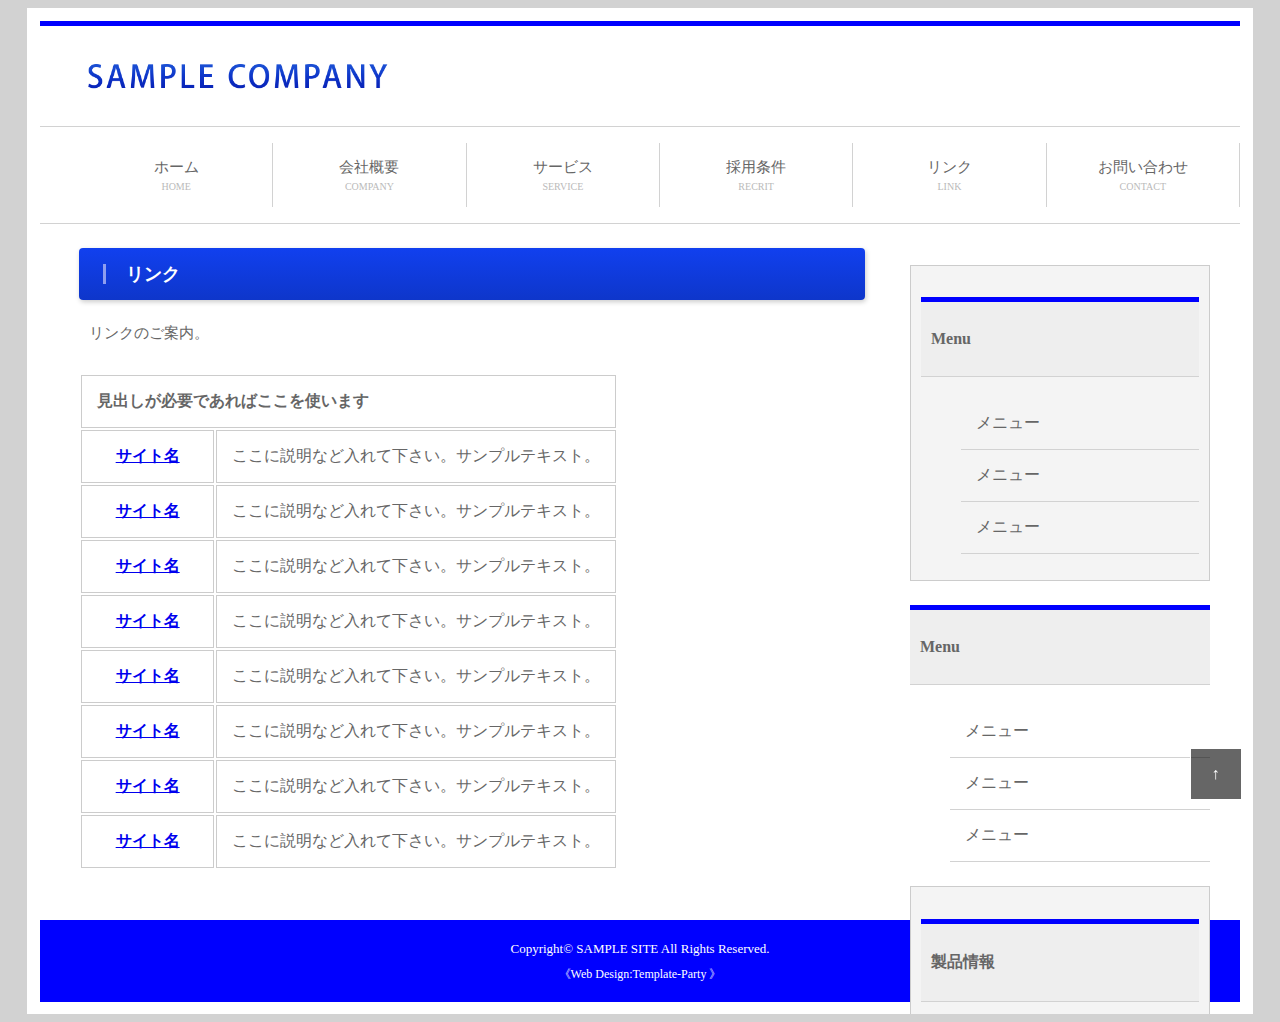
<file: sample2.site/index5.html>
<!DOCTYPE html>
<html lang="ja">
<head>
    <meta charset="UTF-8">
    <meta http-equiv="X-UA-Compatible" content="IE=edge">
    <meta name="viewport" content="width=device-width, initial-scale=1.0">
    <title>TEST3</title>
    <!-- <link rel="stylesheet" href="https://cdnjs.cloudflare.com/ajax/libs/meyer-reset/2.0/reset.css"> -->
    <link rel="stylesheet" href="style5.css">
</head>
<body>
    <div class="container">
        <header class="header">
            <div class="h-title">
                <img class="h-logo" src="images/logo.png" alt="title">
            </div>
            <nav class="h-nav">
                <ul class="h-menu">
                    <li class="h-list">
                        <a href="index1解答.html">
                            <div class="h-1-box">
                                <div class="h-1-top">
                                    ホーム
                                </div>
                                <div class="h-1-bottom">
                                    HOME
                                </div>
                            </div>
                        </a>
                    </li>
                    <li class="h-list">
                        <a href="index2.html">
                        <div class="h-1-box">
                            <div class="h-1-top">
                                会社概要
                            </div>
                            <div class="h-1-bottom">
                                COMPANY
                            </div>
                        </div>
                    </a>
                    </li>
                    <li class="h-list">
                        <a href="index3.html">
                        <div class="h-1-box">
                            <div class="h-1-top">
                                サービス
                            </div>
                            <div class="h-1-bottom">
                                SERVICE
                            </div>
                        </div>
                    </a>
                    </li>
                    <li class="h-list">
                        <a href="index4.html">
                        <div class="h-1-box">
                            <div class="h-1-top">
                                採用条件
                            </div>
                            <div class="h-1-bottom">
                                RECRIT
                            </div>
                        </div>
                    </a>
                    </li>
                    <li class="h-list">
                        <a href="#">
                        <div class="h-1-box">
                            <div class="h-1-top">
                             リンク
                            </div>
                            <div class="h-1-bottom">
                                LINK
                            </div>
                        </div>
                    </a>
                    </li>
                    <li class="h-list">
                        <a href="index6.html">
                        <div class="h-1-box">
                            <div class="h-1-top">
                                お問い合わせ
                            </div>
                            <div class="h-1-bottom">
                                CONTACT
                            </div>
                        </div>
                    </a>
                     </li>
                </ul>
            </nav>
        </header>
        <main class="main">
            <div class="content">
                <section class="m-section">
                    <h2 class="m-h2">リンク</h2>
                    <p class="m-p">リンクのご案内。</p>
                    <table class="m-table">
                        <tr>
                            <th colspan="2" class="tamidashi">見出しが必要であればここを使います </th>
                        </tr>
                        <tr>
                            <th class="table-list"><a href="#">サイト名</a></th>
                            <td>ここに説明など入れて下さい。サンプルテキスト。</td>
                        </tr>
                        <tr>
                            <th class="table-list"><a href="#">サイト名</a></th>
                            <td>ここに説明など入れて下さい。サンプルテキスト。</td>
                        </tr>
                        <tr>
                           <th class="table-list"><a href="#">サイト名</a></th>
                            <td>ここに説明など入れて下さい。サンプルテキスト。</td>
                        </tr>
                        <tr>
                            <th class="table-list"><a href="#">サイト名</a></th>
                            <td>ここに説明など入れて下さい。サンプルテキスト。</td>
                        </tr>
                        <tr>
                            <th class="table-list"><a href="#">サイト名</a></th>
                            <td>ここに説明など入れて下さい。サンプルテキスト。</td>
                        </tr>
                        <tr>
                            <th class="table-list"><a href="#">サイト名</a></th>
                            <td>ここに説明など入れて下さい。サンプルテキスト。</td>
                        </tr>
                        <tr>
                            <th class="table-list"><a href="#">サイト名</a></th>
                            <td>ここに説明など入れて下さい。サンプルテキスト。</td>
                        </tr>
                        <tr>
                            <th class="table-list"><a href="#">サイト名</a></th>
                            <td>ここに説明など入れて下さい。サンプルテキスト。</td>
                        </tr>
                    </table>
                </section>
        </main>
        <input id="menu" type="checkbox">
        <label for="menu" class="open">
                <!-- <a class="menuButton" id="menuButton">
                    <div></div>
                    <div></div>
                    <div></div>
                </a> -->
            🍔
        </label>
        <label for="menu" class="back"></label>
        <aside class="side">
             <!---------------------------- --------------------------🍔--------------------------------- -->
          <label for="menu" class="close">×</label>
          <!---------------------------- --------------------------🍔--------------------------------- -->
          <div class="sp-menu">
            <!-- 「↑」ボタン -->
            <p class="nav-fix-pos-pagetop">
            <a href="#">↑</a>
            </p>
          </div>
        <!------------------------------------ list menu---------------------- -->
        <nav id="hunberger-list">
            <ul>
                <li>
                    <a href="index1解答.html">
                            ホーム
                           <div>HOME</div>
            </li>
        </a>
            <li>
                <a href="index2.html">
                        会社概要
                       <div>COMPANY</div> 
            </li>
        </a>
            <li>
                <a href="index3.html">
                        サービス
                       <div>SERVICE</div>
            </li>
        </a>
            <li>
                <a href="index4.html">
                                採用条件
                        <div>RECRIT</div>
            </li>
        </a>
            <li>
                <a href="#">
                     リンク
                        <div>LINK</div>
            </li>
        </a>
        <li>
            <a href="index6.html">
                 お問い合わせ
                    <div>CONTACT</div>
        </li>
    </a>
            </ul>
        </nav>
        <div id="side-fotter-list">
         <!------------------------------------ list menu---------------------- -->
     
            <div class="s-framebox">
                <h4 class="s-h4">Menu</h4>
                <ul class="s-menu">
                    <li class="s-list"><a href="#">メニュー</a></li>
                    <li class="s-list"><a href="#">メニュー</a></li>
                    <li class="s-list"><a href="#">メニュー</a></li>
                </ul>
               </div>
            <div class="s-box">
                <h4 class="s-h4">Menu</h4>
                <ul class="s-menu">
                    <li class="s-list"><a href="#">メニュー</a></li>
                    <li class="s-list"><a href="#">メニュー</a></li>
                    <li class="s-list"><a href="#">メニュー</a></li>
                </ul>
            </div>
            <div class="s-framebox">
                <h4 class="s-h4">製品情報</h4>
                <ul class="s-menu">
                    <li class="s-list"><a href="#">
                        <img class="s-img" src="images/sample1.jpg" alt="製品情報の画像">
                        <div class="s-l-title">製品情報</div>
                        <div class="s-l-description">簡単な説明をここに入れます。</div>
                    </a></li>
                    <li class="s-list"><a href="#"> <img class="s-img" src="images/sample1.jpg" alt="製品情報の画像">
                        <div class="s-l-title">製品情報</div>
                        <div class="s-l-description">簡単な説明をここに入れます。</div>
                    </a></li>
                    <li class="s-list"><a href="#"> <img class="s-img" src="images/sample1.jpg" alt="製品情報の画像">
                        <div class="s-l-title">製品情報</div>
                        <div class="s-l-description">簡単な説明をここに入れます。</div>
                    </a></li>
                </ul>
            </div>
            <div class="s-box">
                <h4 class="s-h4">製品情報</h4>
                <ul class="s-menu">
                    <li class="s-list"><a href="#"> <img class="s-img" src="images/sample1.jpg" alt="製品情報の画像">
                        <div class="s-l-title">製品情報</div>
                        <div class="s-l-description">簡単な説明をここに入れます。</div>
                    </a></li>
                    <li class="s-list"><a href="#"> <img class="s-img" src="images/sample1.jpg" alt="製品情報の画像">
                        <div class="s-l-title">製品情報</div>
                        <div class="s-l-description">簡単な説明をここに入れます。</div>
                    </a></li>
                    <li class="s-list"><a href="#"> <img class="s-img" src="images/sample1.jpg" alt="製品情報の画像">
                        <div class="s-l-title">製品情報</div>
                        <div class="s-l-description">簡単な説明をここに入れます。</div>
                    </a></li>
                </ul>
            </div>
            <div class="s-framebox">
                <h4 class="s-h4">運営</h4>
                <div class="s-company-title">
                    株式会社SAMPLE COMPANY
                </div>
                <div class="s-company-info">
                    東京都XX区XXXXビル3F<br>
                    TEL:03-0000-0000      
                    (AM9:00〜PM5:00 土日祝休み)
                </div>
            </div>
        </div>
        </aside>
            <!-- ---------------------------------side-fotter-list------------------------- -->
        <footer class="footer">
            Copyright© <a href="#">SAMPLE SITE</a>  All Rights Reserved.
            <div class="footer-under">
                
                <a href="#">《Web Design:Template-Party  》</a>
        </footer>
    </div>
    <!-- <script src="script5.js"></script> -->
</body>
</html>
</file>
<file: sample.site/style3.css>
h1,h2,h3,h4,ul,li{
    margin: 0px;
    padding: 0px;
    font-weight:normal;
    font-size: 100%;
}
body{
    /* color:#666;
    font-family: "ヒラギノ角ゴ Pro W3", "Hiragino Kaku Gothic Pro", メイリオ, Meiryo, Osaka, "ＭＳ Ｐゴシック", "MS PGothic", sans-serif; */
}
.container{
        max-width: 1400px;
        margin: 0 auto;
        padding: 0 3%;
        height: 100px;
}
   
header{
    text-align:center;
}
.logo{
    width:400px;
    margin: 30 auto;
    padding: 35px 0 35px 0 ;
}
nav ul li {
    list-style:none;
    display:inline;
}
nav {
    text-align:center;
    margin-bottom:30px;
}
nav li a{
    padding: 10px 30px;
    text-decoration: none;
    color: #666;
    font-size: 18px;
}
nav li a:hover{
    border-bottom: 4px solid #D08047;
}
.contents{

}
h2{
    font-size: 16px;
    color: #fff;
    background-color:#D08047;
    clear: both;
    margin: 20px 30px;
    padding: 10px 20px;
    border-radius: 10px;
}
.ta1, .ta1 td, .ta1 th {
    word-break: break-all; 
     border: 1px solid #999;
     padding: 10px;
 }
 .ta1 {
     table-layout: fixed;
     width: 100%;
     margin: 0 auto 20px;
 }
 table {
    border-collapse: collapse;
    font-size: 100%;
    border-spacing: 0;
}
 .ta1 caption{
     border: 1px solid #999;
     border-bottom:none;
     border-bottom-width: initial;
     border-bottom-style: none;
     border-bottom-color: initial;
     text-align: left;
     background: #eee;
     font-weight: bold;
     padding: 10px;
 }
 tr {
     display: table-row;
     vertical-align: inherit;
     border-color: inherit;
 }
 .ta1 th {
     text-align: center;
     width: 30%; 
 }
 h3{
    font-size: 16px;
    color:#666;
    background-color:#fff;
    clear: both;
    margin: 20px 30px;
    padding: 10px 20px;
    border-radius: 10px;
    border: 1px solid #ccc;
 }
 .contents p {
    padding: 0px 20px 20px;
}
#contents h2 + p, #contents h3 + p {
    margin-top: -10px;
}
 .look{
    font-size: 16px;
    color: #666666;
    background-color:#e5e5e5;
    clear: both;
    margin: 20px 30px;
    padding: 5px 10px;
    border-radius: 10px;
 }
.color1{
    color:#d08046;
}
a{
    color:#666;
}
   a:hover{
    color:#D08047;
}
 footer{
    text-align:center;
    font-size:15px;
    margin-top: 40px;
}
.pr {
    font-size:12px;
}
footer a{
    text-decoration: none;
    color:#666;
}
footer a:hover{
    color:#D08047;
}
</file>
<file: sample.site/style4.css>
h1,h2,h3,h4,ul,li{
     margin: 0px;
     padding: 0px;
     font-weight:normal;
     font-size: 100%;
 }
 body{
    color: #666;
    font-family: "ヒラギノ角ゴ Pro W3", "Hiragino Kaku Gothic Pro", "メイリオ", Meiryo, Osaka, "ＭＳ Ｐゴシック", "MS PGothic", sans-serif;
    line-height: 2;
 }
 header{
     text-align:center;
 }
 img{
     max-width:100%;
     /* width: 18%;
     margin: auto ;
     padding: 10px 0 0 15px; */
 }
 .container{
     max-width: 1400px;
     padding: 0 auto;
     margin: 0 20px;
 }
 .logo{
     width:400px;
     margin: 30 auto;
     padding: 35px 0 35px 0 ;
 }
 .menubar{
     border-radius:10px;
     margin-bottom:30px;
 }
 nav ul li {
     list-style:none;
     display:inline;
 }
 nav {
     text-align:center;
     margin-bottom:30px;
 }
 nav li a{
     padding: 10px 30px;
     text-decoration: none;
     color: #666;
     font-size: 18px;
 }
 nav li a:hover{
     border-bottom: 4px solid #D08047;
 }
 a {
     transition: 0.3s;
 }
 h2{
    font-size: 16px;
    color: #fff;
    background-color:#D08047;
    border-radius: 10px;
    margin: 0 20px 20px 20px;
    padding: 10px 10px;
}
.list {
    overflow:hidden;
    overflow-y:hidden;
    overflow-x:hidden;
    padding:  20px; 
    margin:10px 31px 10px 31px;
    border-bottom: 1px solid #ccc;
}
.list h4{
    color:#D08047;
    /* display:inline-block; */
    vertical-align:left;
    height: 10%;
} 
.list img{
    width: 20%;
    float: left; 
    margin-right: 3%;
    /* 画像の右側に開けるスペース */
}
.list p {
   height:10%;
}
a{
    color:#666;
}
footer{
    text-align:center;
    font-size: 13px;
}
.pr{
    font-size: 12px;
}
footer a {
    text-decoration: none;
}
footer a:hover{
    color: #D08047;
}
</file>
<file: sample.site/style2.css>
h1,h2,h3,ul,li {
    margin: 0px;
    padding: 0px;
    font-weight: normal;
}
body{
    color:#666;
}

header{
    text-align: center;
}
img{
    max-width: 100%;
}
.container{
    max-width: 1400px;
    margin: 0 auto;
    padding: 0 20px;
}
.logo{
    width: 400px;
    margin: 30 auto;
}
.mainimg{
    border-radius: 10px;
    margin-bottom: 30px;
}
nav ul li{
    list-style: none;
    display:inline;
}
nav{
    text-align: center;
    margin-bottom: 30px;
}
nav li a{
    padding: 15px 30px;
    text-decoration: none;
    color: #666;
}
nav li a:hover{
    border-bottom: 4px solid #d08047;
}
a{
    transition: 0.3s;
}
h2{
    color: #fff;
    background:#d08047;
    border-radius: 10px;
    padding:10px 20px;
    font-size: 16px;
    margin-bottom: 20px;
}
section ul{
    list-style:none;
    margin-bottom: 20px;
    line-height: 2;
}
.date{
    margin: 0 20px 0 15px;
}
h3{
    margin-bottom: 20px;
    padding: 8px 20px;
    background: #fff;
    border: 1px solid #ccc;
    border-radius: 10px;
}
p {
    padding: 0 20px 20px ;
}
.point{
    color: #d08047;
}
a {
    color: #666;
}
footer{
    text-align: center;
    font-size: 13px;
}
.footer-under{
    font-size:12px;
}
footer a{
     text-decoration: none;
}
footer a:hover{
    color: #d08046;
}
</file>
<file: sample.site/style5.css>
h1,h2,h3,h4,ul,li{
    margin: 0px;
    padding: 0px;
    font-weight:normal;
    font-size: 100%;
}
body{
    color:#666;
    font-family: "ヒラギノ角ゴ Pro W3", "Hiragino Kaku Gothic Pro", メイリオ, Meiryo, Osaka, "ＭＳ Ｐゴシック", "MS PGothic", sans-serif;
    line-height: 2;
}
#container {
    max-width: 1400px;
    margin: 0 auto;
    padding: 0 3%;
}
header{
    text-align:center;
}
.logo{
    width:400px;
    margin: 30 auto;
    padding: 35px 0 35px 0 ;
}
nav ul li {
    list-style:none;
    display:inline;
}
nav {
    text-align:center;
    margin-bottom:30px;
}
nav li a{
    padding: 10px 30px;
    text-decoration: none;
    color: #666;
    font-size: 18px;
}
nav li a:hover{
    border-bottom: 4px solid #D08047;
}
a {
    transition: 0.3s;
}
h2{
    font-size: 16px;
    color: #fff;
    background-color:#D08047;
    clear: both;
    margin: 20px 30px;
    padding: 10px 20px;
    border-radius: 10px;
}
.ta1, .ta1 td, .ta1 th {
   word-break: break-all; 
    border: 1px solid #999;
    padding: 10px;
}
.ta1 {
    table-layout: fixed;
    width: 100%;
    margin: 0 auto 20px;
}
.ta1 caption{
    border: 1px solid #999;
    border-bottom:none;
    border-bottom-width: initial;
    border-bottom-style: none;
    border-bottom-color: initial;
    text-align: left;
    background: #eee;
    font-weight: bold;
    padding: 10px;
}
tr {
    display: table-row;
    vertical-align: inherit;
    border-color: inherit;
}
.ta1 th {
    text-align: center;
    width: 30%; 
    text-decoration: underline;
}
.ta1 th a:hover{
    color:#D08047;
}
img{
    border: none; 
    max-width: 100%;
    height: auto;
    vertical-align: middle;
}
table {
    border-collapse: collapse;
    font-size: 100%;
    border-spacing: 0;
    margin-right: auto;
    margin-left: auto;
} 
footer{
    text-align:center;
    font-size:13px;
    margin-top: 40px;
}
.pr {
    font-size:12px;
}
footer a{
    text-decoration: none;
    color:#666;
}
footer a:hover{
    color:#D08047
}
</file>
<file: sample2.site/style5.css>
body{
    background:#d2d2d2;
}
.container{
    width:1200px;
    background-color:white;
    margin:0 auto;
    clear:both;
    overflow:hidden;
    padding:1%;
}
.h-logo{
    width:300px;
    position: absolute;
    top: 50%;
    left :4%;
    transform: translateY(-50%);
}
.h-title{
    height:100px;
    border-top:5px solid blue;
    position:relative;
}
.h-nav{
    border-top:1px solid #d2d2d2;
    border-bottom:1px solid #d2d2d2;
}
.h-menu{
    letter-spacing:-.4em;
}
.h-list{
    display:inline-block;
    width: calc(100%/6);
    position:relative;
    letter-spacing:normal;
    height: 64px;
    border-right: 1px solid #d2d2d2;
    box-sizing: border-box;
    vertical-align: bottom;
}
.h-list:hover .h-1-top{
    color: #0e36ca;
}
.h-list:hover {
    background-color: #e6ebfa;
}
.h-list:hover .h-1-box:before{
    content: "";
    width: 3px;
    height: 100%;
    position: absolute;
    background-color: #0e36ca;
    left: 4px;
}
.h-1-box{
    position:absolute;
    top: 50%;
    left: 50%;
    transform:translate(-50%,-50%);
    width: 90%;
    text-align: center;
}
.h-1-top{
    font-size:15px;
    color:#666666;
    margin-bottom: 4px;
}
.h-1-bottom{
    font-size:10px;
    color: #bababa;
    text-align: center;
}
.main{
    background-color: #ffffff;
    float:left;
    width:70%;
}
.m-h2{
    /* background: #0f3bda; */
    background: linear-gradient(#1140ef, #0e36ca);
    box-shadow: 1px 2px 5px #ccc;
    color: #fff;
    padding: 14px 12px 14px 24px;
    border-radius: 4px;
    font-size: 18px;
    margin: 24px 15px;
}
.m-h2::first-letter{
   border-left: 3px solid #8e9eef;
   /* border-left-style: solid;
    border-left-color: rgba(255, 255, 255, 0.5); */
   padding-left: 20px;
}
.m-section{
    color: #666666;
    margin-left: 24px;
}
.m-p{
    margin-left: 25px;
    font-size:15px;
}
.m-table{
    margin: 30px 0 50px 15px;
}
.table-list{
    text-align: center;
    color:#666666;
}
.table-list:hover a{
    color:blue;
}
.tamidashi{
    text-align:left;
}
th, td{
    border: 1px solid #ccc;
    padding: 15px;
}
th{
    width:25%;
    text-align: left;
}
td{
    text-align: left;
}
td a{
    color:#666666;
}
.nav-fix-pos-pagetop a{
    display: block;
    text-decoration: none;
    text-align: center;
    width: 50px;
    line-height: 50px;
    z-index: 100;
    position: fixed;
    bottom: 100px;
    right: 3%;
    background: rgba(0,0,0,0.6);
    color: #fff;
    border: 1px solid #fff;
    animation-name: scroll;
    animation-duration: 1S;
    animation-fill-mode: forwards;
}
.side{
    float: right;
    width: 25%;
    margin: 25px 30px 0 0;
}
.s-framebox{
    padding: 10px;
    border: 1px solid #ccc;
    background: #F4f4f4;
    margin-bottom: 24px;
    color: #666666;
}
.s-box{
    margin-bottom: 24px;
    color: #666666;

}
.s-h4{
    padding: 28px 10px;
    border-top: 5px solid blue;
    background: #eeeeee;
    border-bottom: 1px solid #d2d2d2;
}
.s-list{
    border-bottom: 1px solid #d2d2d2;
    padding: 15px;
    overflow:hidden;
}
.s-list:hover{
    background: white;
}
.s-list a{
    text-decoration: none;
    color: #666666;
}
.s-list:hover a{
    color: blue;
}
.s-img{
    float: left;
    width: 20%;
    margin-right: 5px;
}
.s-l-title{
    color:blue;
    font-size:11px;
}
.s-l-description{
    font-size:11px;
}
.s-company-title{
    font-weight: bold;
    text-align: center;
    font-size: 15px;
    padding: 10px 0;
}
.s-company-info{
    font-size: 11px;
    text-align: center;
    line-height: 1.5;
}
#hunberger-list{
    min-width: 250px;
    left:-250px;
    position:absolute;
}
#side-fotter-list{
    height: 300px;
    margin-top: auto;
}
    #hunberger-list li a{
    display: block;
    text-decoration: none;
    padding: 15px 10px 15px 20px;
    border-bottom: 1px solid #fff;
    background: #000;
    background: rgba(0,0,0,0.8);
    color: #fff;
    font-size: 20px;
    }
    /* --------------------------------------------🍔-------------------------------------------------- */
.open,.close{
    display: none;
}
input[type="checkbox"]{
    position: absolute;
    left: -50vw;
}
/* --------------------------------------------🍔-------------------------------------------------- */
@media screen and (max-width:800px){
    .main{
        width: 100%;
        padding-top: 50px;
    }
    /* --------------------------------------------🍔-------------------------------------------------- */
    .open,.close{
        display: block;
    }
    .open{
        position: absolute;
    }
    .side{
        position: absolute;
        left: -250px;
        height: 100%;
        transition: all 0.2s;
        background: #ffffff;
    } 
    input[type="checkbox"]:checked ~ .side{
        left: 0;
    }
    input[type="checkbox"]:checked ~ .back{
        position: absolute;
        width: 100%;
        height: 100%;
        background: rgba(0,0,0,0.8) !important;
    }
}
  /* --------------------------------------------🍔-------------------------------------------------- */
footer{
    text-align:center;
    font-size:13px;
    clear: both;
    background: blue;
    color:#ffffff;
    padding: 16px 0;
    line-height: 2;
}
.footer-under{
    font-size:12px;
}
.footer a{
    text-decoration:none;
    color:#ffffff;
}
.footer a:hover{
    color:blue;
}
@media screen and (max-width: 480px) {
    body{
        font-size:12px;
        line-height: 1.5;
    } 
}
/* .container{
        width: 98%;
    } 
     .h-title .h-logo{
        width: 60%;
    } 
     .main{
        float: none;
        width: auto;
    }
    .main .list a::before{
        content: "→";
        position: absolute;
        right: 20px;
         top: 20px;
        background: #999;
        background: rgba(0,0,0,0.5);
        color: #fff;
        border: 1px solid #fff;
        border-radius: 4px;
        width: 30px;
        line-height: 30px;
        text-align: center;
    }
    .m-h2{
        font-size: 16px;
        padding: 7px 6px 7px 8px;
    }
    .contents{
        padding: 2%;
    }
    .side{
        float: none;
        width: none;
    }                             */
</file>
<file: dou_yoroi/assets/css/style.css>
/* resetCSS */
html, body, div, span, applet, object, iframe,
h1, h2, h3, h4, h5, h6, p, blockquote, pre,
a, abbr, acronym, address, big, cite, code,
del, dfn, em, img, ins, kbd, q, s, samp,
small, strike, strong, sub, sup, tt, var,
b, u, i, center,
dl, dt, dd, ol, ul, li,
fieldset, form, label, legend,
table, caption, tbody, tfoot, thead, tr, th, td,
article, aside, canvas, details, embed,
figure, figcaption, footer, header, hgroup,
menu, nav, output, ruby, section, summary,
time, mark, audio, video {
    margin: 0;
    padding: 0;
    border: 0;
    font-size: 100%;
    font: inherit;
    vertical-align: baseline;
}
/* HTML5 display-role reset for older browsers */
article, aside, details, figcaption, figure,
footer, header, hgroup, menu, nav, section {
    display: block;
}
ol, ul {
    list-style: none;
}
blockquote, q {
    quotes: none;
}
blockquote:before, blockquote:after,
q:before, q:after {
    content: '';
    content: none;
}
table {
    border-collapse: collapse;
    border-spacing: 0;
}
* {
    box-sizing: border-box;
}
/* -----ここから下に記述してください----- */

/* ヘッダーStyle */
.header {
    position: fixed;
    width: 100%;
    left: 0;
    top: 0;
    z-index: 1000;
    background-color: rgb(000,000,000,.5);
}
.header__bg {
    padding: 30px;
}
.header__logo a {
    font-family: cursive;
    display: block;
    text-decoration: none;
    font-size: 1.5rem;
    color: #fff;
}
.header__cat {
    display: flex;
    flex-wrap: wrap;
    justify-content: space-between;
    align-items: center;
}
.header__cat input,
.header__cat label {
    display: none;
}
.header__navi__list {
    display: flex;
}
.header__navi__item span {
    position: relative;
}
.header__navi__item span:after {
    content: "";
    position: absolute;
    bottom: -10px;
    left: 50%;
    width: 0;
    height: 1px;
    background: #fff;
    opacity: 0;
    transition: all .8s cubic-bezier(.19,1,.22,1);
    transition-timing-function: cubic-bezier(.19,1,.22,1);
}
.header__navi__item:hover span:after {
    opacity: 1;
    left: 0;
    width: 100%;
}
.header__navi a {
    text-decoration: none;
    padding-left: 20px;
    padding-right: 20px;
    font-size: 1rem;
    color: #fff;
}
.mainKv {
    position: relative;
    background-image: url(../../assets/images/kv.jpg);
    background-position: center right;
    background-repeat: no-repeat;
    width: 100%;
    height: 80vh;
    min-height: 660px;
}
.mainKv__title {
    font-family: fantasy;
    font-size: 3rem;
    font-weight: bold;
    color: #fff;
    text-shadow: 10px 10px 5px #000;
    position: absolute;
    top: 50%;
    left: 50%;
    transform: translate(-50%, -50%);
}
.mainContent__inner {
    max-width: 1080px;
    margin: auto;
    padding: 120px 0 0;
}
.mainContent__cat {
    margin-bottom: 120px;
}
.mainContent__title {
    font-family: fantasy;
    position: relative;
    font-size: 1.8rem;
    font-weight: bold;
    text-align: center;
    margin-bottom: 60px;
}
.mainContent__title:after {
    content: "";
    transform: translateX(-50%);
    position: absolute;
    bottom: 0;
    left: 50%;
    width: 20px;
    height: 2px;
    border-bottom: 2px solid;
}
.concept__cat {
    display: flex;
    flex-wrap: wrap;
    justify-content: space-between;
}
.concept__img {
    width: calc(50% - 40px);
}
.concept__img > img {
    width: 100%;;
}
.concept__text {
    width: calc(50% - 40px);
    height: 630px;
    overflow-y: auto;
}
.mainContent__subTitle {
    text-align: center;
    font-size: 1.2rem;
    font-weight: bold;
    margin-bottom: 24px;
}
.mainContent__subTitle::before,
.mainContent__subTitle::after {
    display: inline-block;
    content: "";
    vertical-align: 5px;
    width: 32px;
    height: 2px;
    background-color: #000;
}
.mainContent__subTitle::before {
    margin-right: 8px;
}
.mainContent__subTitle::after {
    margin-left: 8px;
}
.concept__sentence p {
    margin-bottom: 16px;
}
.application.mainContent__cat {
    margin-bottom: 240px;
}
.application__cat {
    display: flex;
    flex-wrap: wrap;
    align-items: flex-end;
}
.application__img {
    width: 60%;
}
.application__img__bg {
    background-image: url(../../assets/images/main_02.jpg);
    width: 100%;
    height: 580px;
    background-repeat: no-repeat;
    background-position: center center;
    background-size: cover;
    overflow-x: hidden;
    display: inline-block;
}
.application__area {
    width: 40%;
}
.application__area__inner {
    padding-left: 60px;
    position: relative;
}
.application__area__inner::before {
    width: calc(100% + 200px);
    content: "";
    position: absolute;
    background-color: #f4f4f4;
    height: calc(100% + 200px);
    right: 0;
    bottom: -100px;
    z-index: -1;
}
.application__area .mainContent__subTitle {
    text-align: left;
}
.application__sentence p {
    line-height: 2;
}
.application__sentence p:first-letter{
    font-weight: bold;
    font-size: 1.2rem;
}
 .gallery__cat{
     background-repeat:no-repeat;
     background-position:center center;
     background-size:cover;
     width:100%;
     height:400px;
     position:relative;
     background-image:url(../../assets/images/main_03.jpg);
 }
.gallery__mask{
    height:100%;
    width:100%;
    background:rgba(255,255,255, 0.6);
}
 .gallery__container{
     padding:70px 0;
     width:70%;
     margin:auto;
 }
 .gallery__sentence{
     line-height:2;
     font-weight:bold;
     word-break:break-all;
 }
 .card .mainContent__inner{
     max-width:1280px;
     padding:0;
 }
 .contact .mainContent__inner{
     padding:0;
 }
 .card__wrap{
     display:flex;
     flex-wrap:wrap;
     justify-content: space-between;
 }
 .card__list{
     width:calc((100% / 3) - 16px);
     padding-right:16px;
     margin-bottom:60px;
 }
 .card__list:nth-child(3n) {
     padding-right:0;
 }
 .card__list:nth-child(n+4) {
     margin-bottom:0;
 }
 .card__title{
     font-size:1.1rem;
     margin-bottom:16px;
 }
 .card__img{
     margin-bottom:16px;
     border:2px solid;
 }
 .card__img img{
     display:block;
     width:100%;
     height:600px;
     padding:4px;
     object-fit:cover;
 }
 .contact .contact__item{
     margin-bottom:40px;
 }
 .contat dt {
     margin-bottom:8px;
 }
 .contact .contact__label:after{
     content:"*";
     margin-left:8px;
     color:red;
 }
 .contact input{
     height:50px;
     padding:12px;
     border: 1px solid #eeeeee;
     display:block;
     width:100%;
     font-size:16px;
     font-weight:bold;
     line-height:1.4;
     color:#555;
     background-color:#fff;
     background-image: none;
     border-radius: 4px;
     box-shadow:inset 0 1px 1px rgba(0, 0, 0, 0.075);
 }
 .contact textarea {
     padding:24px; 
     border: 1px solid #eeeeee;
     display:block;
     width:100%;
     font-size:16px;
     font-weight:bold;
     line-height:1.4;
     color:#555;
     background-color:#fff;
     background-image: none;
     border-radius: 4px;
     box-shadow: inset 0 1px 1px rgba(0, 0, 0, 0.075);
     height: auto;
 }
 .contact input::placeholder,
 .contact textarea::placeholder {
     font-weight:normal;
 }
 .contact__btn{
     cursor: pointer;
    background:#fff;
    color:#555;
    border: 1px solid #cdcdcd;
    text-transform:uppercase;
    transition: all 0.25s ease-in-out;
    font-weight:bold;
    font-size:18px;
    padding: 15px 40px;
    display:block;
    margin: 108px auto 0 ;
    width:300px;
    height:60px;
    border-radius:3px;
 }
 .contact__btn:hover {
     color:#fff;
     background:#555;
 }
 .footer p {
     font-size:16px;
     padding:16px;
     text-align:center;
 }
 .faq-inner {
    margin: 0 auto 100px;
    padding: 60px 90px;
    background-color: rgba(194,194,208,.1)
}
.faq-checkbox {
    display: none;
}
.faq-label {
    cursor: pointer;
    display: block;
    width: 100%;
    text-align: left;
    padding: 24px;
    background-color: #fff;
    font-size: 16px;
    box-shadow: 0 10px 55px rgba(0,0,0,.05);
    position: relative;
}
.faq-label::after {
    content: "";
    position: absolute;
    top: 50%;
    right: 24px;
    transform: translateY(-50%);
    background: url(../../assets/images/faq_off.svg) no-repeat 50%;
    background-size: contain;
    width: 25px;
    height: 25px;
}
.faq-checkbox:checked + .faq-label::after {
    background: url(../../assets/images/faq_on.svg) no-repeat 50%;
    background-size: contain;
}
.faq-accordion {
    max-height: 0;
    overflow-y: hidden;
    transition: all 0.5s;
}
.faq-checkbox:checked + .faq-label + .faq-accordion {
    max-height: 120px;
    visibility: visible;
}
.faq-answer {
    background-color: rgba(37,117,252,.8);
    padding: 40px 24px 40px 3em;
    color: #fff;
    font-size: 16px;
    text-indent: -1em;
}
[data-modal="trigger"] {
    cursor: pointer;
    display: inline-block;
    font-size: 16px;
    margin-top: 24px;
    color: #108de8;
}
[data-modal="trigger"]::after {
    content: "忍者CODEを知る";
}
.modal-checkbox:checked ~ [data-modal="trigger"]::after {
    content: "モーダルを閉じる";
}
.modal-checkbox:checked ~ [data-modal="trigger"] {
    z-index: 1;
    position: fixed;
    bottom: 130px;
}
.faq-modal {
    display: none;
}
.modal-checkbox:checked ~ .faq-modal {
    display: block;
}
.faq-modal {
    position: fixed;
    top: 0;
    left: 0;
    width: 100%;
    height: 100%;
}
.faq-modal__overlay {
    width: 100%;
    height: 100%;
    background-color: rgba(30,30,30,0.9);
}
.faq-modal__content {
    position: absolute;
    overflow: hidden;
    top: 50%;
    left: 50%;
    transform: translate(-50%,-50%);
    width: 70%;
    height: 400px;
    padding: 20px 30px;
    background-color: #fff;
}
.faq-modal__content__title {
    padding: 16px 0 32px;
    text-align: center;
    font-size: 20px;
    font-weight: bold;
}
.modal-checkbox {
    display: none;
}

 @media screen and (max-width: 768px) {
     html{
         font-size:16px;
     }
     /*----------------------------------- ヘッダー------------------------ */
     .header__bg {
         padding: 10px;
     }
     .header__logo a{
         font-size: 1.2rem;
     }
     /*---------------------------- ヘッダーハンバーガーメニュー --------------------*/
     .header__cat input,
     .header__cat label {
         display:block;
     }
     .header__cat input{
         display:none;
     }
     .header__cat label{
         position:absolute;
         right:10px;
         clear:both;
     }
     span.hamburger__icon{
         display:inline-block;
         width:35px;
         height:25px;
     }
     span.hamburger__icon i {
         position:absolute;
         width:100%;
         height:2px;
         background-color:#fff;
         display:block;
         transition:all .3s ease-in-out;
     }
     span.hamburger__icon i:nth-child(1){
         top:0;
     }
     span.hamburger__icon i:nth-child(2){
         margin:auto;
         top:0;
         bottom:0;
     }
     span.hamburger__icon i:nth-child(3){
         bottom:0;
     }
     .header__cat input:checked + label span.hamburger__icon i:nth-child(1) {
         margin:auto;
         transform:rotate(45deg);
         right:0;
         bottom:0;
         left:0;
         top:0;
     }
     .header__cat input:checked + label span.hamburger__icon i:nth-child(2){
         transform:rotateX(90deg);
         top:0;
         bottom:0;
     }
     .header__cat input:checked + label span.hamburger__icon i:nth-child(3){
        margin:auto;
        transform:rotate(-45deg);
        top:0;
        right:0;
        bottom:0;
     }
     .header__cat input:checked ~ .header__navi{
         z-index:99;
         opacity:1;
         transform:translateX(0);
     }
     .header__navi {
        position: fixed;
        opacity: 0;
        background-color: rgba(255, 255, 255, 0.7);
        top: 50px;
        right: 0;
        transform: translateX(100%);
        bottom: 0;
        left: 0;
        z-index: -1;
        transition: all 1s ease-out;
    }
    .header__navi__wrap {
        width: 100%;
        background-color: #fff;
        position: absolute;
        right: 0;
        top: 0px;
        bottom: 0;
        transition-duration: 1s;
        transition-property: right;
        overflow-y: scroll;
    }
    .header__navi__list {
        margin: 0;
        display: block;
        justify-content: inherit;
    }
    .header__navi__item {
        border-bottom: 1px solid #000;
    }
    .header__navi__item a {
        padding: 0 50px;
        color: #000;
        font-size: 24px;
        height: 100px;
        display: flex;
        flex-direction: column;
        align-items: flex-start;
        justify-content: center;
        font-weight: 700;
        line-height: 1;
        transition: background-color .3s ease-in-out;
    }
    .mainKv__title {
        width: 100%;
        text-align: center;
    }
    .mainKv__title h1 {
        font-size: 2.6rem;
    }
    /* メインコンテンツ */
    .mainContent__cat {
        margin-bottom: 60px;
    }
    .mainContent__inner {
        padding: 60px 24px 0;
    }
    .concept__cat {
        display: block;
    }
    .concept__img {
        width: 100%;
        margin-bottom: 30px;
    }
    .concept__text {
        width: 100%;
        height: 400px;
    }
    .application__cat {
        display: block;
    }
    .application__img {
        width: 100%;
    }
    .application__img__bg {
        height: 500px;
    }
    .application__area {
        width: 100%;
    }
    .application__area__inner {
        padding: 30px 24px;
        background-color: #f4f4f4;
    }
    .application__area__inner::before {
        content: none;
    }
    .application__area .mainContent__subTitle {
        text-align: center;
    }
    .application.mainContent__cat {
        margin-bottom: 60px;
    }
    .gallery__container {
        padding: 30px;
        width: auto;
        height: calc(100% - 60px);
    }
    .card__wrap {
        display: block;
        padding: 0 24px;
    }
    .card__list {
        width: 100%;
        padding-right: 0;
    }
    .card__list:nth-child(n+4) {
        margin-bottom: 48px;
    }
    .card__title {
        font-size: 1.3rem;
    }
    .card__img img  {
        height: 500px;
    }
    .contact .mainContent__inner {
        padding: 0 24px;
    }
    .contact__btn {
        margin: 60px auto;
    }
    .faq-inner {
        padding: 20px 30px;
    }
    .faq-label {
        padding: 24px 36px 24px 24px;
    }
    .faq-checkbox:checked + .faq~label + .faq-accordion {
        max-height:224px;
    }
    .modal-checkbox:checked ~ [data-modal="triggrer"] {
        bottom:72px;
    }
    .faq-modal__content {
        overflow-y:auto;
    }
}
</file>
